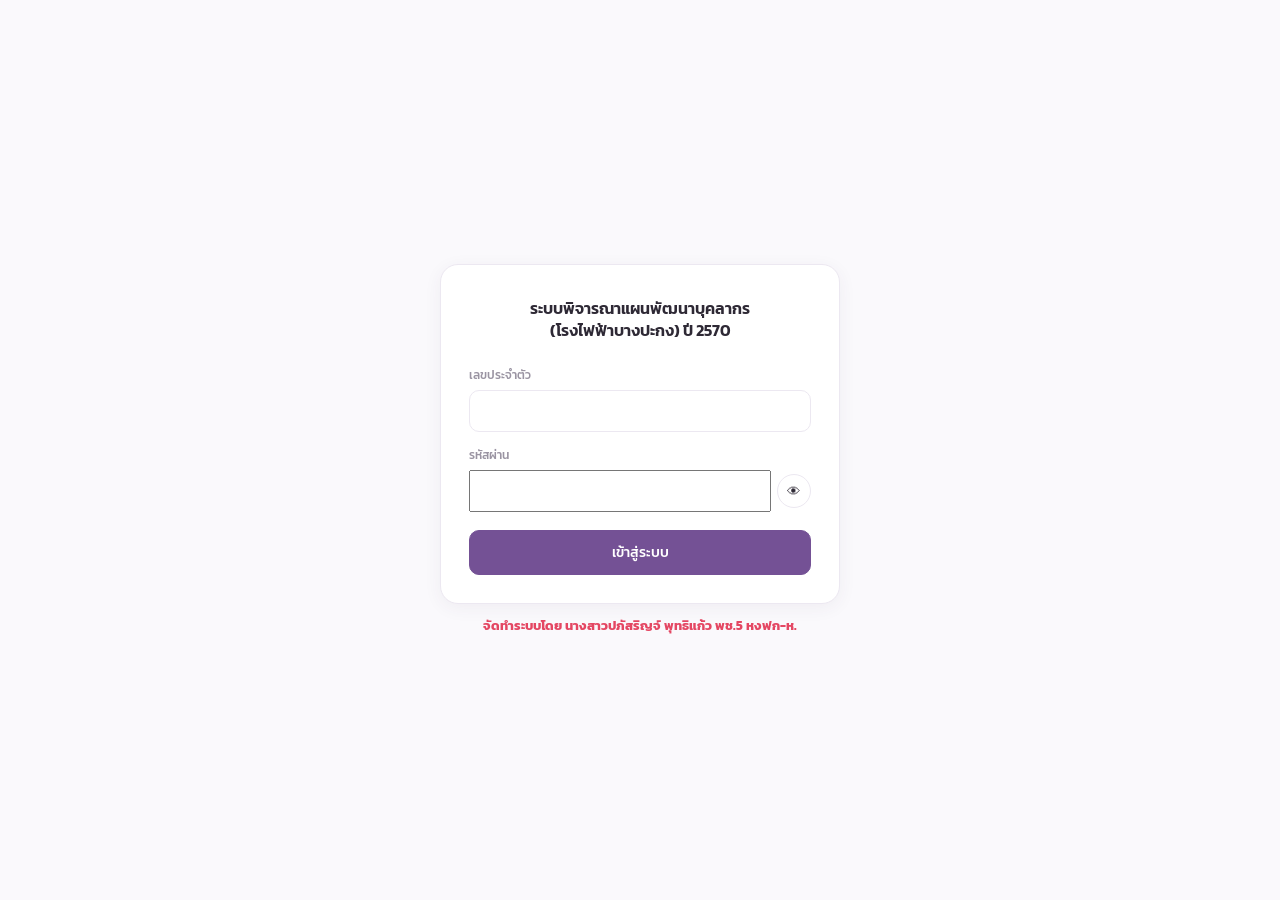
<file: index.html>
<!doctype html>
<html lang="th">
<head>
<meta charset="UTF-8" />
<meta name="viewport" content="width=device-width, initial-scale=1" />
<title>ระบบพิจารณาแผนพัฒนาบุคลากร (โรงไฟฟ้าบางปะกง) ปี 2570</title>
<link rel="preconnect" href="https://fonts.googleapis.com">
<link rel="preconnect" href="https://fonts.gstatic.com" crossorigin>
<link href="https://fonts.googleapis.com/css2?family=Kanit:wght@300;400;500;600&display=swap" rel="stylesheet">
<link rel="stylesheet" href="assets/css/style.css?v=20260825-38" />
</head>
<body>

<header class="app-header">
  <div class="app-header-row">
    <div class="app-title">
      <h1>ระบบพิจารณาแผนพัฒนาบุคลากร (โรงไฟฟ้าบางปะกง) ปี 2570</h1>
      <div class="app-credit">จัดทำระบบโดย นางสาวปภัสริญจ์ พุทธิแก้ว พช.5 หงฟก-ห.</div>
      <span class="fy-badge">ปีงบประมาณ 2570</span>
      <span class="subtitle">สรุปแผนที่หน่วยงานเสนอเพื่อให้ผู้บริหารพิจารณากลั่นกรอง</span>
    </div>
    <div class="header-actions">
      <button class="btn admin-only" id="import-file-btn">⬆ นำเข้าข้อมูล</button>
      <input type="file" id="import-file-input" accept=".xlsx,.xls,.csv" hidden />
      <button class="btn" id="export-csv-btn">⬇ ส่งออกผลพิจารณา (CSV)</button>
      <button class="btn btn-ghost admin-only" id="reset-decisions-btn">ล้างผลพิจารณา</button>
      <button class="btn icon-btn" id="theme-toggle" title="สลับธีม">🖥️</button>
      <button class="btn icon-btn btn-ghost" id="change-password-btn" title="เปลี่ยนรหัสผ่าน">🔑</button>
      <div class="user-badge">
        <span class="user-badge-name" id="user-name"></span>
        <span class="user-badge-position" id="user-position"></span>
        <span class="role-pill" id="user-role-pill"></span>
      </div>
      <button class="btn btn-ghost" id="logout-btn">ออกจากระบบ</button>
    </div>
  </div>
</header>

<div class="app-shell">
  <div class="import-banner" id="import-banner"></div>
  <div style="font-size:12px;color:var(--text-muted);margin:-10px 0 14px;white-space:pre-line;" id="import-status"></div>

  <div class="filter-bar" id="filter-bar"></div>

  <div class="tabs">
    <button class="tab-btn active" data-tab="overview">ภาพรวม</button>
    <button class="tab-btn" data-tab="review">พิจารณาแผนรายฉบับ</button>
    <button class="tab-btn" data-tab="dept">สรุปตามหน่วยงาน</button>
    <button class="tab-btn" data-tab="dupcourses">หลักสูตรที่ซ้ำกัน</button>
    <button class="tab-btn" data-tab="personnel">บุคลากรในแผนพัฒนา ปี 2570</button>
    <button class="tab-btn tab-btn-finaldata" data-tab="finaldata">Approved Data</button>
    <button class="tab-btn admin-only" data-tab="loginhistory">ประวัติการเข้าใช้งาน</button>
    <button class="tab-btn admin-only" data-tab="activitylog">ประวัติการเปลี่ยนแปลง</button>
  </div>

  <div class="tab-panel active" id="panel-overview"></div>
  <div class="tab-panel" id="panel-review"></div>
  <div class="tab-panel" id="panel-dept"></div>
  <div class="tab-panel" id="panel-dupcourses"></div>
  <div class="tab-panel" id="panel-personnel"></div>
  <div class="tab-panel" id="panel-finaldata"></div>
  <div class="tab-panel" id="panel-loginhistory"></div>
  <div class="tab-panel" id="panel-activitylog"></div>
</div>

<div class="modal-backdrop" id="modal-backdrop">
  <div class="drawer">
    <div class="drawer-header">
      <div class="drawer-title-banner">
        <span class="drawer-title-icon">📖</span>
        <div class="drawer-title-text">
          <span class="drawer-title-pill" id="drawer-title-pill"></span>
          <h2 id="drawer-title"></h2>
        </div>
      </div>
      <button class="btn icon-btn btn-ghost" id="drawer-close">✕</button>
    </div>
    <div class="drawer-body" id="drawer-body"></div>
  </div>
</div>

<div class="modal-backdrop" id="chart-detail-backdrop">
  <div class="drawer">
    <div class="drawer-header">
      <h2 id="chart-detail-title"></h2>
      <button class="btn icon-btn btn-ghost" id="chart-detail-close">✕</button>
    </div>
    <div class="drawer-body" id="chart-detail-body"></div>
  </div>
</div>

<script src="assets/js/vendor/xlsx.full.min.js"></script>
<script src="assets/js/vendor/supabase-js.min.js"></script>
<script src="assets/js/supabaseClient.js?v=20260824-1"></script>
<script src="assets/js/schema.js?v=20260825-1"></script>
<script src="assets/js/historicalData2569.js?v=20260824-3"></script>
<script src="assets/js/importer.js?v=20260824-1"></script>
<script src="assets/js/finalDataImporter.js?v=20260831-3"></script>
<script src="assets/js/charts.js?v=20260824-13"></script>
<script src="assets/js/auth.js?v=20260824-1"></script>
<script src="assets/js/permissions.js?v=20260824-1"></script>
<script src="assets/js/dataClient.js?v=20260831-4"></script>
<script src="assets/js/app.js?v=20260901-6"></script>
</body>
</html>
</file>
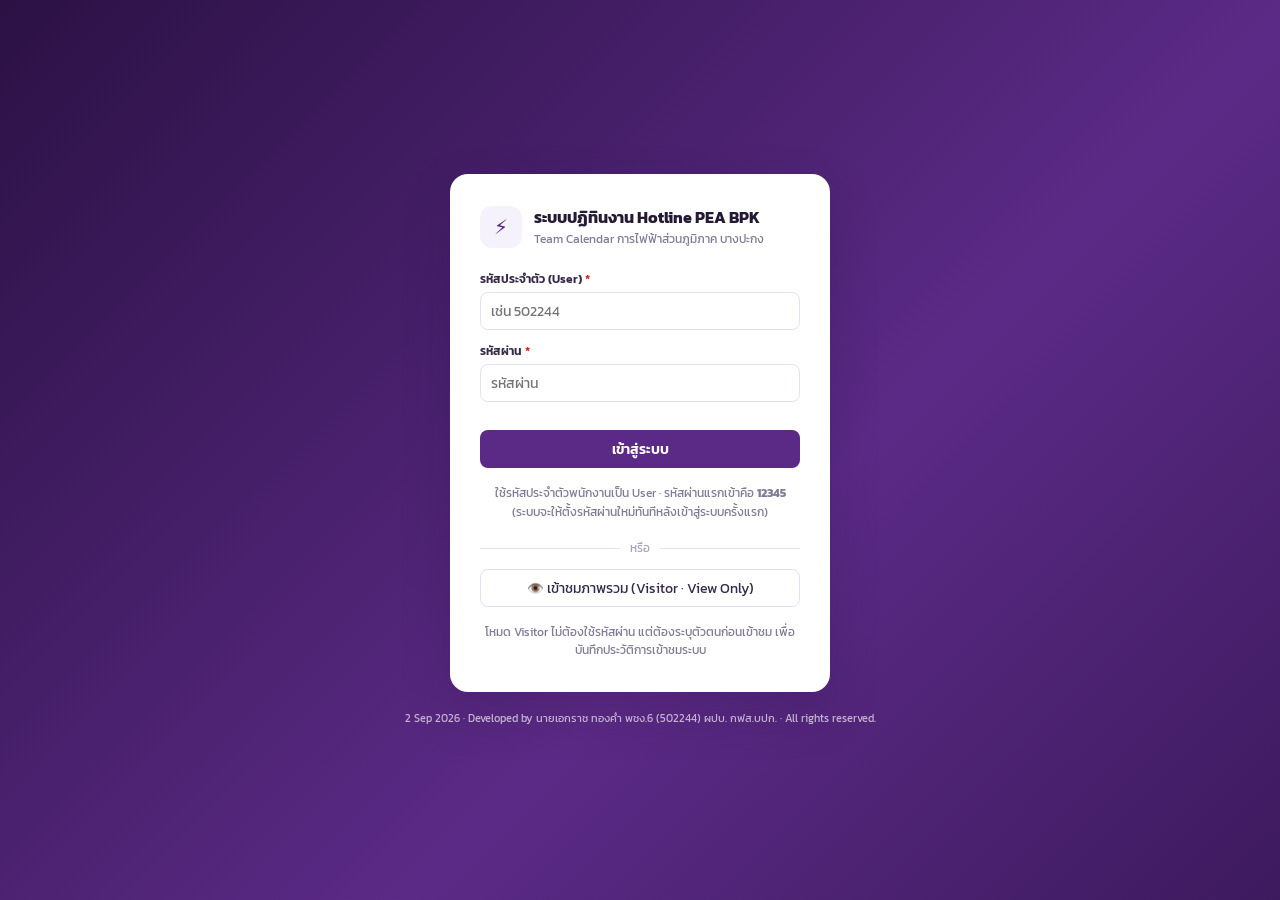
<file: calendar/index.html>
<!doctype html>
<html lang="th">
<head>
<meta charset="UTF-8" />
<meta name="viewport" content="width=device-width, initial-scale=1" />
<meta http-equiv="Cache-Control" content="no-cache, no-store, must-revalidate" />
<meta http-equiv="Pragma" content="no-cache" />
<meta http-equiv="Expires" content="0" />
<title>ระบบปฏิทินงาน Hotline PEA BPK Team Calendar</title>
<link rel="preconnect" href="https://fonts.googleapis.com">
<link rel="preconnect" href="https://fonts.gstatic.com" crossorigin>
<link href="https://fonts.googleapis.com/css2?family=Kanit:wght@300;400;500;600;700&display=swap" rel="stylesheet">
<link rel="stylesheet" href="assets/css/style.css?v=50" />
</head>
<body>

<div class="login-screen" id="login-screen">
  <div class="login-card">
    <div class="login-brand">
      <div class="app-brand-mark">⚡</div>
      <div>
        <h1>ระบบปฏิทินงาน Hotline PEA BPK</h1>
        <div class="sub">Team Calendar การไฟฟ้าส่วนภูมิภาค บางปะกง</div>
      </div>
    </div>
    <form id="login-form">
      <div class="form-field">
        <label>รหัสประจำตัว (User) <span class="req">*</span></label>
        <input type="text" name="employeeNo" inputmode="numeric" autocomplete="username" required placeholder="เช่น 502244" />
      </div>
      <div class="form-field">
        <label>รหัสผ่าน <span class="req">*</span></label>
        <input type="password" name="password" autocomplete="current-password" required placeholder="รหัสผ่าน" />
      </div>
      <div id="login-error"></div>
      <button type="submit" class="btn-primary login-submit-btn">เข้าสู่ระบบ</button>
    </form>
    <div class="login-hint">ใช้รหัสประจำตัวพนักงานเป็น User · รหัสผ่านแรกเข้าคือ <b>12345</b> (ระบบจะให้ตั้งรหัสผ่านใหม่ทันทีหลังเข้าสู่ระบบครั้งแรก)</div>

    <div class="login-divider"><span>หรือ</span></div>
    <button type="button" class="btn-secondary login-visitor-toggle-btn" id="visitor-toggle-btn">👁️ เข้าชมภาพรวม (Visitor · View Only)</button>
    <form id="visitor-form" class="hidden">
      <div class="form-field">
        <label>รหัสประจำตัว <span class="req">*</span></label>
        <input type="text" name="visitorEmployeeNo" inputmode="numeric" required placeholder="เช่น 520011" />
      </div>
      <div class="form-field">
        <label>ชื่อ-นามสกุล <span class="req">*</span></label>
        <input type="text" name="visitorName" required placeholder="เช่น นายสมชาย ใจดี" />
      </div>
      <div id="visitor-form-error"></div>
      <button type="submit" class="btn-primary login-submit-btn">เข้าชมภาพรวม</button>
    </form>
    <div class="login-hint">โหมด Visitor ไม่ต้องใช้รหัสผ่าน แต่ต้องระบุตัวตนก่อนเข้าชม เพื่อบันทึกประวัติการเข้าชมระบบ</div>
  </div>
  <div class="login-credit">2 Sep 2026 &middot; Developed by นายเอกราช ทองค่ำ พชง.6 (502244) ผปบ. กฟส.บปก. &middot; All rights reserved.</div>
</div>

<div id="overview-page" class="hidden">
  <div id="overview-page-body"></div>
  <div class="modal-backdrop" id="ov-modal-backdrop">
    <div class="modal" id="ov-modal-body"></div>
  </div>
</div>

<div id="app-root" class="hidden">

<header class="app-header">
  <div class="app-header-inner">
    <div class="app-brand">
      <div class="app-brand-mark">⚡</div>
      <div>
        <h1>ระบบปฏิทินงาน Hotline PEA BPK Team Calendar</h1>
        <div class="sub">ภาพรวมแผนปฏิบัติงานทีม Hotline การไฟฟ้าส่วนภูมิภาค บางปะกง</div>
      </div>
    </div>
    <div class="app-header-right">
      <div class="app-header-today" id="today-badge"></div>
      <div class="app-header-user" id="user-badge">
        <span class="user-name-label" id="user-name-label"></span>
        <button type="button" class="user-icon-btn" id="view-overview-btn" title="ดูมุมมองผู้เข้าชม (Visitor · View Only)">👁️ มุมมองผู้เข้าชม</button>
        <button type="button" class="user-icon-btn" id="change-password-btn" title="เปลี่ยนรหัสผ่าน">🔑</button>
        <button type="button" class="user-icon-btn" id="logout-btn" title="ออกจากระบบ">ออกจากระบบ</button>
      </div>
    </div>
  </div>
</header>

<div class="app-page app-page-wide hidden" id="equipment-page">
  <div class="app-page-head">
    <button type="button" class="btn-secondary" id="equipment-back-btn">‹ กลับสู่ปฏิทิน</button>
    <div>
      <div class="modal-id" id="equipment-page-count">คู่มืออุปกรณ์</div>
      <h1 class="app-page-title">คู่มืออุปกรณ์ฮอทไลน์</h1>
    </div>
  </div>
  <div id="equipment-page-body"></div>
</div>

<div class="app-page hidden" id="person-page">
  <div class="app-page-head">
    <button type="button" class="btn-secondary" id="person-back-btn">‹ กลับสู่ปฏิทิน</button>
    <div>
      <div class="modal-id">ปฏิทินรายบุคคล</div>
      <h1 class="app-page-title">ปฏิทิน / วันลา / สรุป OT รายบุคคล</h1>
    </div>
  </div>
  <div id="person-page-body"></div>
</div>

<div class="app-page app-page-wide hidden" id="leave-page">
  <div class="app-page-head">
    <button type="button" class="btn-secondary" id="leave-back-btn">‹ กลับสู่ปฏิทิน</button>
    <div>
      <div class="modal-id" id="leave-page-count">คู่มือระเบียบการลา</div>
      <h1 class="app-page-title">ระเบียบการลา กฟภ. (พ.ศ. 2562 และแก้ไขเพิ่มเติม 2564)</h1>
    </div>
  </div>
  <div id="leave-page-body"></div>
</div>

<div class="app-page app-page-wide hidden" id="audit-page">
  <div class="app-page-head">
    <button type="button" class="btn-secondary" id="audit-back-btn">‹ กลับสู่ปฏิทิน</button>
    <div>
      <div class="modal-id" id="audit-page-count">คู่มือตรวจสอบระเบียบ</div>
      <h1 class="app-page-title">ระเบียบวินัย ความปลอดภัย และสภาพการจ้าง กฟภ.</h1>
    </div>
  </div>
  <div id="audit-page-body"></div>
</div>

<div class="app-page app-page-wide hidden" id="access-log-page">
  <div class="app-page-head">
    <button type="button" class="btn-secondary" id="access-log-back-btn">‹ กลับสู่ปฏิทิน</button>
    <div>
      <div class="modal-id">สำหรับผู้ดูแลระบบ</div>
      <h1 class="app-page-title">ประวัติการเข้าใช้งานเว็บ</h1>
    </div>
  </div>
  <div id="access-log-page-body"></div>
</div>

<div class="app-page app-page-wide hidden" id="phonebook-page">
  <div class="app-page-head">
    <button type="button" class="btn-secondary" id="phonebook-back-btn">‹ กลับสู่ปฏิทิน</button>
    <div>
      <div class="modal-id" id="phonebook-page-count">สมุดรายชื่อ</div>
      <h1 class="app-page-title">สมุดรายชื่อเบอร์โทรศัพท์</h1>
    </div>
  </div>
  <div id="phonebook-page-body"></div>
</div>

<div class="app-shell" id="app-shell">

  <div class="stat-row" id="stat-row"></div>

  <div class="gantt-panel" id="gantt-panel"></div>

  <div class="todo-panel" id="todo-panel">
    <div class="todo-panel-head">
      <div class="todo-panel-title">📌 งานที่ต้องทำเดือนนี้ <span id="todo-month-label"></span></div>
    </div>
    <div class="todo-list" id="todo-list"></div>
    <form id="todo-add-form" class="todo-add-form admin-only">
      <div class="todo-add-row">
        <input type="text" name="title" placeholder="เพิ่มงานที่ต้องทำเดือนนี้..." required />
        <button type="submit" class="btn-primary">+ เพิ่ม</button>
      </div>
      <div class="todo-assignee-field">
        <label>มอบหมายให้ (เลือกได้หลายคน ไม่บังคับ)</label>
        <div class="todo-assignee-picker" id="todo-add-assignees"></div>
      </div>
    </form>
  </div>

  <div class="filter-bar" id="filter-bar">
    <div class="filter-bar-head">
      <div class="filter-bar-title">🔎 ตัวกรอง</div>
      <button class="filter-clear-btn" id="filter-clear-btn">ล้างตัวกรอง</button>
    </div>
    <div class="filter-grid" id="filter-grid"></div>
    <div class="filter-active-note hidden" id="filter-active-note"></div>
  </div>

  <div class="toolbar">
    <div class="toolbar-nav">
      <button class="nav-btn" id="nav-prev">‹</button>
      <button class="today-btn" id="nav-today">วันนี้</button>
      <button class="nav-btn" id="nav-next">›</button>
      <span class="period-label" id="period-label"></span>
    </div>
    <div class="toolbar-right">
      <div class="view-switch" id="view-switch"></div>
      <button class="person-btn" id="person-btn">👤 รายบุคคล / ลา / OT</button>
      <button class="person-btn" id="equipment-btn">📖 คู่มืออุปกรณ์</button>
      <button class="person-btn" id="leave-btn">🗓️ ระเบียบการลา</button>
      <button class="person-btn" id="audit-btn">⚖️ ระเบียบวินัย/ความปลอดภัย</button>
      <button class="person-btn" id="phonebook-btn">📇 สมุดรายชื่อ</button>
      <button class="settings-btn admin-only" id="access-log-btn">🕒 ประวัติการใช้งาน</button>
      <button class="add-task-btn admin-only" id="add-task-btn">+ เพิ่มงาน</button>
    </div>
  </div>

  <div class="load-note hidden" id="load-note"></div>

  <div class="main-cols" id="main-cols">
    <div class="calendar-col" id="calendar-view"></div>
    <div class="side-col" id="side-col">
      <div class="side-panel" id="side-panel"></div>
    </div>
  </div>

</div>

<div class="modal-backdrop" id="modal-backdrop">
  <div class="modal" id="modal-body"></div>
</div>

</div>

<script src="assets/js/vendor/supabase-js.min.js"></script>
<script src="assets/js/supabaseClient.js"></script>
<script src="assets/js/data.js?v=4"></script>
<script src="assets/js/app.js?v=64"></script>
</body>
</html>
</file>
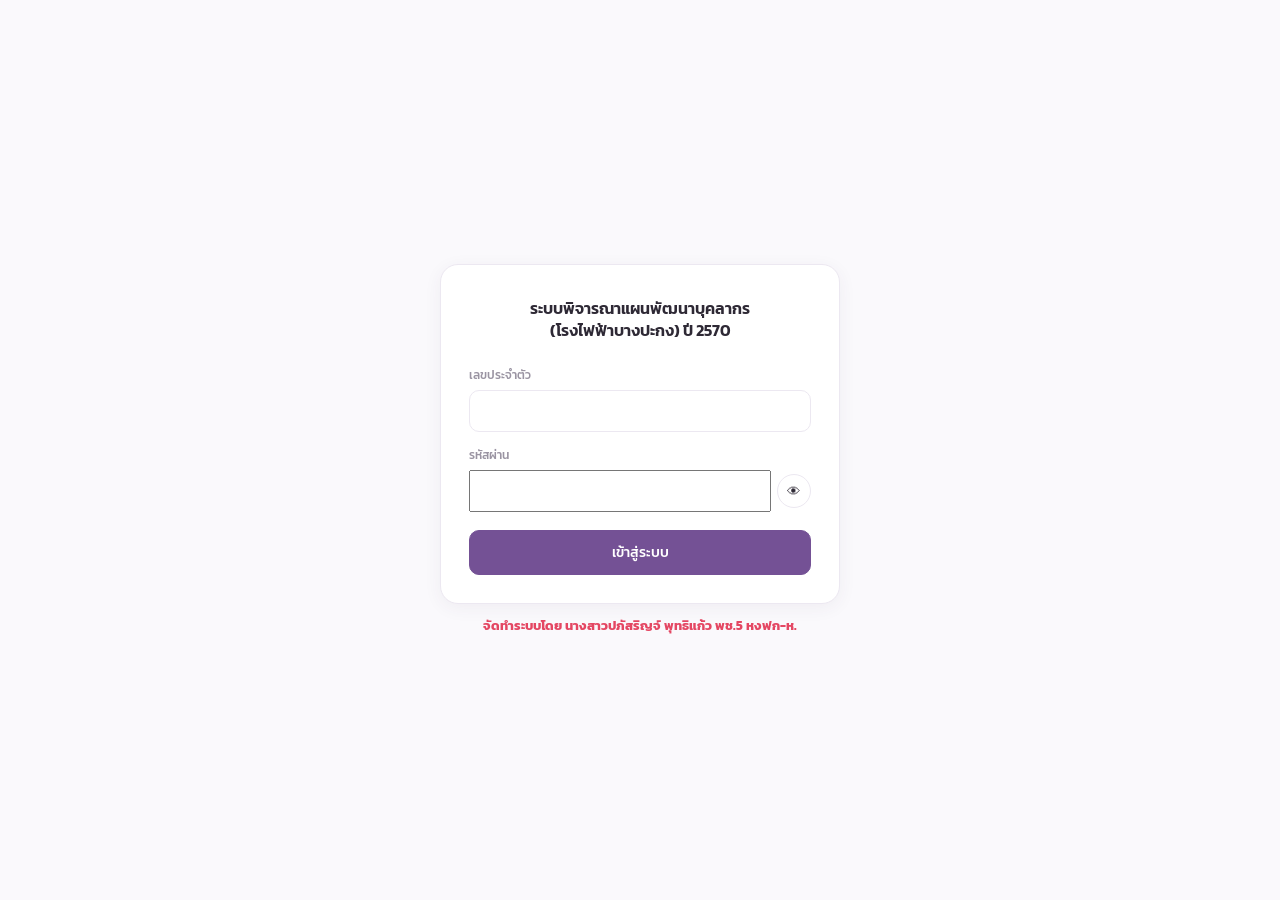
<file: login.html>
<!doctype html>
<html lang="th">
<head>
<meta charset="UTF-8" />
<meta name="viewport" content="width=device-width, initial-scale=1" />
<title>เข้าสู่ระบบ — ระบบพิจารณาแผนพัฒนาบุคลากร (โรงไฟฟ้าบางปะกง) ปี 2570</title>
<link rel="preconnect" href="https://fonts.googleapis.com">
<link rel="preconnect" href="https://fonts.gstatic.com" crossorigin>
<link href="https://fonts.googleapis.com/css2?family=Kanit:wght@300;400;500;600&display=swap" rel="stylesheet">
<link rel="stylesheet" href="assets/css/style.css?v=20260825-38" />
</head>
<body>

<div class="auth-page">
  <div class="auth-card card">
    <div class="auth-brand">
      <div class="auth-title-th">ระบบพิจารณาแผนพัฒนาบุคลากร</div>
      <div class="auth-title-th">(โรงไฟฟ้าบางปะกง) ปี 2570</div>
    </div>

    <form id="screen-login" class="auth-screen active" autocomplete="off">
      <div class="auth-field">
        <label for="login-employee-id">เลขประจำตัว</label>
        <input type="text" id="login-employee-id" inputmode="numeric" autocomplete="username" required />
      </div>
      <div class="auth-field">
        <label for="login-password">รหัสผ่าน</label>
        <div class="auth-password-row">
          <input type="password" id="login-password" autocomplete="current-password" required />
          <button type="button" class="btn icon-btn btn-ghost" id="login-password-toggle" title="แสดง/ซ่อนรหัสผ่าน" tabindex="-1">👁</button>
        </div>
      </div>
      <div class="auth-error" id="login-error" hidden></div>
      <button type="submit" class="btn btn-primary auth-submit" id="login-submit-btn">เข้าสู่ระบบ</button>
    </form>

    <form id="screen-changepw" class="auth-screen" autocomplete="off">
      <div class="auth-subtitle">เพื่อความปลอดภัย กรุณาตั้งรหัสผ่านใหม่ก่อนเข้าใช้งานระบบ</div>
      <div class="auth-field">
        <label for="newpw-1">รหัสผ่านใหม่</label>
        <input type="password" id="newpw-1" autocomplete="new-password" minlength="8" required />
      </div>
      <div class="auth-field">
        <label for="newpw-2">ยืนยันรหัสผ่านใหม่</label>
        <input type="password" id="newpw-2" autocomplete="new-password" minlength="8" required />
      </div>
      <div class="auth-error" id="changepw-error" hidden></div>
      <button type="submit" class="btn btn-primary auth-submit" id="changepw-submit-btn">ตั้งรหัสผ่านใหม่</button>
      <button type="button" class="btn btn-ghost auth-submit" id="changepw-cancel-btn" hidden>ยกเลิก</button>
    </form>
  </div>
  <div class="app-credit">จัดทำระบบโดย นางสาวปภัสริญจ์ พุทธิแก้ว พช.5 หงฟก-ห.</div>
</div>

<script src="assets/js/vendor/supabase-js.min.js"></script>
<script src="assets/js/supabaseClient.js"></script>
<script src="assets/js/auth.js"></script>
<script>
function showScreen(id) {
  document.querySelectorAll('.auth-screen').forEach((el) => el.classList.toggle('active', el.id === id));
}

function setError(elId, message) {
  const el = document.getElementById(elId);
  if (message) { el.textContent = message; el.hidden = false; }
  else { el.textContent = ''; el.hidden = true; }
}

async function init() {
  const params = new URLSearchParams(window.location.search);
  const { data: { session } } = await SB.auth.getSession();

  if (session) {
    const { data: { user } } = await SB.auth.getUser();
    const { data: profile } = await SB.from('profiles').select('*').eq('id', user.id).maybeSingle();
    if (profile && profile.status === 'active') {
      if (profile.must_change_password || params.get('mode') === 'changepw') {
        showScreen('screen-changepw');
        // Skippable only when the user chose this voluntarily (not the
        // forced first-login/post-reset flow, which must be completed).
        document.getElementById('changepw-cancel-btn').hidden = !!profile.must_change_password;
        return;
      }
      window.location.href = 'index.html';
      return;
    }
    await SB.auth.signOut();
  }

  showScreen('screen-login');
}

document.getElementById('changepw-cancel-btn').addEventListener('click', () => {
  window.location.href = 'index.html';
});

document.getElementById('login-password-toggle').addEventListener('click', () => {
  const input = document.getElementById('login-password');
  input.type = input.type === 'password' ? 'text' : 'password';
});

let loginSubmitting = false;
document.getElementById('screen-login').addEventListener('submit', async (e) => {
  e.preventDefault();
  if (loginSubmitting) return;
  loginSubmitting = true;
  setError('login-error', '');
  const btn = document.getElementById('login-submit-btn');
  btn.disabled = true;

  const employeeId = document.getElementById('login-employee-id').value.trim();
  const password = document.getElementById('login-password').value;

  try {
    const result = await signIn(employeeId, password);
    if (!result.ok) {
      setError('login-error', result.message);
      return;
    }
    if (result.mustChangePassword) {
      showScreen('screen-changepw');
      return;
    }
    window.location.href = 'index.html';
  } finally {
    btn.disabled = false;
    loginSubmitting = false;
  }
});

let changepwSubmitting = false;
document.getElementById('screen-changepw').addEventListener('submit', async (e) => {
  e.preventDefault();
  if (changepwSubmitting) return;
  changepwSubmitting = true;
  setError('changepw-error', '');
  const btn = document.getElementById('changepw-submit-btn');
  btn.disabled = true;

  const pw1 = document.getElementById('newpw-1').value;
  const pw2 = document.getElementById('newpw-2').value;

  try {
    if (pw1.length < 8) {
      setError('changepw-error', 'รหัสผ่านใหม่ต้องมีอย่างน้อย 8 ตัวอักษร');
      return;
    }
    if (pw1 !== pw2) {
      setError('changepw-error', 'รหัสผ่านใหม่ทั้งสองช่องไม่ตรงกัน');
      return;
    }
    const result = await submitNewPassword(pw1);
    if (!result.ok) {
      setError('changepw-error', result.message);
      return;
    }
    window.location.href = 'index.html';
  } finally {
    btn.disabled = false;
    changepwSubmitting = false;
  }
});

init();
</script>
</body>
</html>
</file>
<file: assets/css/style.css>
/* ===== Design tokens — Executive HR Dashboard (Yellow→Orange→Pink→Purple brand system) ===== */
:root {
  color-scheme: light;
  --surface-0: #FAF9FC;   /* page background */
  --surface-1: #FFFFFF;   /* card background */
  --surface-2: #FFFFFF;   /* input / nested surface */
  --text-primary: #2E2935;
  --text-secondary: #6F6878;
  --text-muted: #9A94A2;
  --grid: #ECE8F1;
  --border: #ECE8F1;

  /* Fixed (not theme-swapped) so header contrast stays correct in both themes. */
  --table-header-bg: #58508D;
  --table-header-text: #FFFFFF;
  --table-hover-bg: #F7F3FA;

  /* Brand — smooth 8-stop gradient interpolated across purple → pink → orange → yellow */
  --series-1: #745195; /* primary purple */
  --series-2: #9455A3;
  --series-3: #AD57A2;
  --series-4: #C05994; /* pink purple */
  --series-5: #CE5B7A; /* rose pink */
  --series-6: #DC6A66;
  --series-7: #EB8A5A; /* soft orange */
  --series-8: #FABC59; /* warm yellow */
  --series-1-hover: #A156A8;

  --seq-100: #F1EEF4; --seq-200: #DCD4E4; --seq-300: #C0B1CF;
  --seq-400: #9E85B5; --seq-450: #896BA5; --seq-500: #745195;
  --seq-600: #5F427A; --seq-700: #4B3561;

  /* Status — theme-native (never Green/Red/Blue), fixed everywhere status
     appears. --status-central is a deliberate exception (explicit request):
     teal, to read as clearly distinct from the other four. */
  --status-good: #745195;     /* เห็นชอบ */
  --status-warning: #FABC59;  /* เห็นชอบแต่ให้ทบทวน */
  --status-critical: #D15B75; /* ไม่เห็นชอบ */
  --status-pending: #A7A3AD;  /* รอพิจารณา */
  --status-central: #0D9488;  /* รวบรวมให้ อศค. ดำเนินการ */
  --status-good-text: #745195;
  --status-warning-text: #916D34;
  --status-critical-text: #A7495E;
  --status-pending-text: #6F6878;
  --status-central-text: #0D9488;

  --accent: var(--series-1);

  /* Selection accent palette — used for chip/card Active & Hover states only
     (not a full site repaint); constant across light/dark since these are
     solid-fill brand accents, not surface tones. */
  --accent-1: #003F5C; /* Navy */
  --accent-2: #58508D; /* Indigo */
  --accent-3: #BC5090; /* Magenta */
  --accent-4: #FF6361; /* Coral */
  --accent-5: #FFA600; /* Amber */

  /* Solid KPI-card fills — fixed across light/dark like the accents above
     (a big solid fill needs one settled text-color pairing, not a per-theme
     recompute). Deepened versions of the status colors so white text reads
     clearly on all but the two lightest ones (revise/approved use dark text). */
  --kpi-fill-total: var(--accent-2);
  --kpi-fill-pending: #6F6878;
  --kpi-fill-approved: #617F5F;
  --kpi-fill-revise: #FAC240;
  --kpi-fill-rejected: #E44763;
  --kpi-fill-central: #0D9488;
  --radius-sm: 10px;
  --radius-md: 14px;
  --radius-lg: 18px;
  --shadow-1: 0 1px 2px rgba(41,37,47,0.04), 0 2px 8px rgba(41,37,47,0.04);
  --shadow-2: 0 12px 32px rgba(41,37,47,0.14);
  --shadow-donut: drop-shadow(0 10px 16px rgba(41,37,47,0.16)) drop-shadow(0 2px 4px rgba(41,37,47,0.10));
  --shadow-card: 0 4px 18px rgba(74,55,92,0.06);
}

@media (prefers-color-scheme: dark) {
  :root:where(:not([data-theme="light"])) {
    color-scheme: dark;
    --surface-0: #17151C;
    --surface-1: #1F1C26;
    --surface-2: #262230;
    --text-primary: #F3F1F6;
    --text-secondary: #C2BCCA;
    --text-muted: #8F899A;
    --grid: #34303D;
    --border: #34303D;

    --table-header-bg: #58508D;
    --table-header-text: #FFFFFF;
    --table-hover-bg: #2A2533;

    --series-1: #A38CB9; --series-2: #B88FC2; --series-3: #C990C1;
    --series-4: #D592B8; --series-5: #DF93A7; --series-6: #E89D9A;
    --series-7: #F2B292; --series-8: #FCD391;
    --series-1-hover: #C18FC6;

    /* Lightened for text-on-dark-surface contrast — the literal brand hex
       (#58508D) is a light-mode-only value, too dark to read against the
       app's dark surfaces. Chip fills don't need this override since their
       text color is computed per-chip against the actual fill color. */
    --accent-2: #B0A8D6;

    --seq-100: #2C2536; --seq-200: #3B3049; --seq-300: #52407A;
    --seq-400: #6C4E9A; --seq-450: #9B7CC0; --seq-500: #AC91CC;
    --seq-600: #C3AAD9; --seq-700: #DAC6E7;

    --status-good: #9B82B3; --status-warning: #FBCF87; --status-critical: #DE899C; --status-pending: #C0BDC4; --status-central: #5EEAD4;
    --status-good-text: #C6B4D9; --status-warning-text: #FBCF87; --status-critical-text: #DE899C; --status-pending-text: #C5CAD3; --status-central-text: #5EEAD4;

    --shadow-1: 0 1px 2px rgba(0,0,0,0.3), 0 2px 8px rgba(0,0,0,0.25);
    --shadow-2: 0 12px 32px rgba(0,0,0,0.45);
    --shadow-donut: drop-shadow(0 10px 16px rgba(0,0,0,0.45)) drop-shadow(0 2px 4px rgba(0,0,0,0.3));
    --shadow-card: 0 4px 18px rgba(0,0,0,0.3);
  }
}
:root[data-theme="dark"] {
  color-scheme: dark;
  --surface-0: #17151C; --surface-1: #1F1C26; --surface-2: #262230;
  --text-primary: #F3F1F6; --text-secondary: #C2BCCA; --text-muted: #8F899A;
  --grid: #34303D; --border: #34303D;
  --table-header-bg: #58508D; --table-header-text: #FFFFFF; --table-hover-bg: #2A2533;
  --series-1: #A38CB9; --series-2: #B88FC2; --series-3: #C990C1;
  --series-4: #D592B8; --series-5: #DF93A7; --series-6: #E89D9A;
  --series-7: #F2B292; --series-8: #FCD391;
  --series-1-hover: #C18FC6;
  --accent-2: #B0A8D6;
  --seq-100: #2C2536; --seq-200: #3B3049; --seq-300: #52407A;
  --seq-400: #6C4E9A; --seq-450: #9B7CC0; --seq-500: #AC91CC;
  --seq-600: #C3AAD9; --seq-700: #DAC6E7;
  --status-good: #9B82B3; --status-warning: #FBCF87; --status-critical: #DE899C; --status-pending: #C0BDC4; --status-central: #5EEAD4;
  --status-good-text: #C6B4D9; --status-warning-text: #FBCF87; --status-critical-text: #DE899C; --status-pending-text: #C5CAD3; --status-central-text: #5EEAD4;
  --shadow-1: 0 1px 2px rgba(0,0,0,0.3), 0 2px 8px rgba(0,0,0,0.25);
  --shadow-2: 0 12px 32px rgba(0,0,0,0.45);
  --shadow-donut: drop-shadow(0 10px 16px rgba(0,0,0,0.45)) drop-shadow(0 2px 4px rgba(0,0,0,0.3));
  --shadow-card: 0 4px 18px rgba(0,0,0,0.3);
}

* { box-sizing: border-box; }
html, body { margin: 0; padding: 0; }
body {
  background: var(--surface-0) url("../img/page-bg.webp") no-repeat center top / cover fixed;
  color: var(--text-primary);
  font-family: 'Kanit', 'Noto Sans Thai', Tahoma, sans-serif;
  font-weight: 400;
  font-size: 15px;
  line-height: 1.6;
}
/* The pale page-background image is a light-theme-only decorative choice —
   dark mode keeps the plain surface color instead. */
@media (prefers-color-scheme: dark) {
  :root:where(:not([data-theme="light"])) body {
    background: var(--surface-0);
  }
}
:root[data-theme="dark"] body {
  background: var(--surface-0);
}
h1, h2, h3, h4 { font-weight: 600; margin: 0; }
button, input, select, textarea { font-family: inherit; }
::selection { background: var(--series-1); color: #fff; }

.app-shell { max-width: 1600px; margin: 0 auto; padding: 0 24px 64px; }

/* ---------- Header ---------- */
.app-header {
  position: sticky; top: 0; z-index: 40;
  background: url("../img/header-bg.png") no-repeat center/cover;
  backdrop-filter: blur(12px);
  border-bottom: 1px solid var(--border);
  margin: 0 0 20px;
  padding: 12px 24px;
}
/* The pastel header image is a light-theme-only decorative choice — it
   would clash against the app's dark surfaces, so dark mode keeps the
   original plain translucent header. */
@media (prefers-color-scheme: dark) {
  :root:where(:not([data-theme="light"])) .app-header {
    background: color-mix(in srgb, var(--surface-0) 90%, transparent);
  }
}
:root[data-theme="dark"] .app-header {
  background: color-mix(in srgb, var(--surface-0) 90%, transparent);
}
.app-header-row { display: flex; flex-wrap: wrap; align-items: center; gap: 10px 16px; max-width: 1600px; margin: 0 auto; }
.app-title { display: flex; flex-direction: column; gap: 2px; flex: 1; min-width: 220px; }
.app-title h1 { font-size: 18px; font-weight: 600; letter-spacing: -.01em; }
.app-title .fy-badge {
  display: inline-flex; align-items: center; gap: 6px; width: fit-content;
  font-size: 12px; font-weight: 500; color: var(--series-1);
  background: color-mix(in srgb, var(--series-1) 12%, transparent);
  padding: 3px 10px; border-radius: 999px; margin-top: 3px;
}
.app-title .subtitle { font-size: 12.5px; font-weight: 300; color: var(--text-secondary); }
.header-actions { display: flex; flex-wrap: wrap; gap: 8px; align-items: center; }

.btn {
  display: inline-flex; align-items: center; gap: 6px; cursor: pointer;
  border-radius: var(--radius-sm); border: 1px solid var(--border);
  background: var(--surface-2); color: var(--text-primary);
  font-size: 13.5px; font-weight: 500; padding: 8px 14px;
  transition: background .15s, border-color .15s, transform .04s, box-shadow .15s;
}
.btn:hover { background: color-mix(in srgb, var(--series-1) 8%, var(--surface-2)); border-color: color-mix(in srgb, var(--series-1) 30%, var(--border)); }
.btn:active { transform: translateY(1px); }
.btn-primary { background: var(--series-1); border-color: var(--series-1); color: #fff; }
.btn-primary:hover { background: var(--series-1-hover); border-color: var(--series-1-hover); }
.btn-good { background: var(--status-good); border-color: var(--status-good); color: #fff; }
.btn-good:hover { filter: brightness(1.08); }
.btn-warning { background: var(--status-warning); border-color: var(--status-warning); color: #2b1c02; }
.btn-warning:hover { filter: brightness(0.96); }
.btn-critical { background: var(--status-critical); border-color: var(--status-critical); color: #fff; }
.btn-critical:hover { filter: brightness(0.94); }
.btn-pending { background: var(--surface-2); border-color: var(--status-pending); color: var(--status-pending-text); }
.btn-pending:hover { background: color-mix(in srgb, var(--status-pending) 14%, var(--surface-2)); }
.btn-central { background: var(--status-central); border-color: var(--status-central); color: #fff; }
.btn-central:hover { filter: brightness(0.94); }
.btn-ghost { background: transparent; }
#logout-btn { background: #FFF0B2; border-color: #FFF0B2; color: #4A3B00; }
#logout-btn:hover { filter: brightness(0.96); }
.btn-sm { padding: 6px 11px; font-size: 12.5px; }
.btn[disabled] { opacity: .45; cursor: not-allowed; }
.icon-btn { width: 34px; height: 34px; padding: 0; justify-content: center; border-radius: 999px; }

/* ---------- Tabs ---------- */
.tabs { display: flex; gap: 4px; margin-bottom: 18px; border-bottom: 1px solid var(--grid); align-items: flex-end; }
.tab-btn {
  cursor: pointer; background: none; border: none; padding: 10px 18px;
  font-size: 14px; font-weight: 500; color: var(--text-secondary);
  /* Rounded top, flat bottom — reads as a folder tab sitting on the
     underline, not just a text-color change. Fixed purple (not the
     theme-swapped --series-1) so white text stays readable in dark mode too. */
  border-radius: var(--radius-sm) var(--radius-sm) 0 0;
  margin-bottom: -1px; transition: background .15s, color .15s;
}
.tab-btn.active { background: #58508D; color: #fff; font-weight: 600; }
.tab-btn:hover:not(.active) { color: var(--text-primary); background: color-mix(in srgb, #58508D 10%, transparent); }
.tab-btn-finaldata.active { background: #128F59; }
.tab-btn-finaldata:hover:not(.active) { background: color-mix(in srgb, #128F59 10%, transparent); }
.tab-panel { display: none; }
.tab-panel.active { display: block; animation: fadein .15s ease; }
@keyframes fadein { from { opacity: 0; transform: translateY(2px);} to { opacity:1; transform:none;} }

/* ---------- Cards ---------- */
.card {
  background: var(--surface-1); border: 1px solid var(--border);
  border-radius: var(--radius-lg); box-shadow: var(--shadow-card);
  padding: 18px 20px 20px;
}
.card-title { font-size: 14.5px; font-weight: 600; margin-bottom: 2px; }
.card-sub { font-size: 12px; font-weight: 300; color: var(--text-muted); margin-bottom: 14px; }

/* ---------- Filter bar ---------- */
.filter-bar {
  display: flex; flex-wrap: wrap; gap: 12px; align-items: flex-end;
  background: var(--surface-1); border: 1px solid var(--border);
  border-radius: var(--radius-md); padding: 14px 16px; margin-bottom: 18px;
  box-shadow: var(--shadow-card);
}
.filter-field { display: flex; flex-direction: column; gap: 4px; width: 168px; flex-shrink: 0; }
.filter-field label { font-size: 11px; font-weight: 500; color: var(--text-muted); text-transform: uppercase; letter-spacing: .03em; }
select, input[type="text"], input[type="search"], textarea {
  font-size: 13.5px; font-weight: 400; color: var(--text-primary);
  background: var(--surface-2); border: 1px solid var(--border);
  border-radius: var(--radius-sm); padding: 8px 11px; height: 37px;
  transition: border-color .15s, box-shadow .15s;
}
textarea { height: auto; }
select:focus, input:focus, textarea:focus {
  outline: none; border-color: var(--series-1);
  box-shadow: 0 0 0 3px color-mix(in srgb, var(--series-1) 16%, transparent);
}
.filter-search { flex: 0 1 280px; min-width: 220px; }
.filter-range-row { display: flex; align-items: center; gap: 6px; }
.filter-range-row input { width: 84px; min-width: 0; }
.filter-range-sep { color: var(--text-muted); font-size: 13px; }
.filter-count { font-size: 12.5px; color: var(--text-secondary); margin-left: auto; white-space: nowrap; }

/* ---------- Budget-frame hero ---------- */
.budget-frame-hero {
  background: linear-gradient(120deg, #efe9fb 0%, #fbeef8 55%, #fde9f2 100%);
  border: 1px solid color-mix(in srgb, var(--series-1) 28%, var(--border));
  border-radius: var(--radius-lg); box-shadow: var(--shadow-card);
  padding: 22px 26px; margin-bottom: 20px;
}
@media (prefers-color-scheme: dark) {
  :root:where(:not([data-theme="light"])) .budget-frame-hero {
    background: var(--surface-1);
  }
}
:root[data-theme="dark"] .budget-frame-hero { background: var(--surface-1); }
/* Approved Data's own hero card — scoped separately from .budget-frame-hero
   above (shared with the Overview tab's hero) so only this card gets the
   pasted background image. */
.approved-data-hero {
  background: url("../img/approved-data-hero-bg.png") no-repeat center / cover;
}
@media (prefers-color-scheme: dark) {
  :root:where(:not([data-theme="light"])) .approved-data-hero {
    background: var(--surface-1);
  }
}
:root[data-theme="dark"] .approved-data-hero { background: var(--surface-1); }
.bfh-label { font-size: 13px; font-weight: 600; color: var(--text-secondary); margin-bottom: 16px; }
.bfh-row { display: flex; flex-wrap: wrap; align-items: flex-end; gap: 20px 28px; }
.bfh-stat { display: flex; flex-direction: column; gap: 5px; }
.bfh-stat-label { font-size: 12px; font-weight: 500; color: var(--text-muted); }
.bfh-stat-value { font-size: 30px; font-weight: 700; color: var(--text-primary); font-variant-numeric: tabular-nums; line-height: 1; }
.bfh-vs { font-size: 13px; font-weight: 500; color: var(--text-muted); padding-bottom: 6px; }
.bfh-diff { display: flex; flex-direction: column; gap: 5px; margin-left: auto; text-align: right; }
.bfh-diff-label { font-size: 12px; font-weight: 500; color: var(--text-muted); }
.bfh-diff-value { font-size: 19px; font-weight: 700; }
.bfh-bar-track { margin-top: 18px; height: 10px; border-radius: 999px; background: var(--grid); overflow: hidden; display: flex; }
.bfh-bar-fill { height: 100%; flex-shrink: 0; transition: width .3s ease; }
.bfh-footnote { margin-top: 12px; font-size: 12.5px; color: var(--text-secondary); }
.bfh-footnote b { color: var(--series-1); font-weight: 700; }
.bfh-value-badge { display: inline-block; padding: 2px 10px; border-radius: 6px; color: #fff; font-weight: 700; }

/* ---------- Budget-frame hero v2 (icon-badge/card pattern) ---------- */
.bfh2-title { display: flex; align-items: center; gap: 12px; margin-bottom: 20px; }
.bfh2-icon { width: 40px; height: 40px; border-radius: 50%; display: flex; align-items: center; justify-content: center; font-size: 18px; flex-shrink: 0; }
.bfh2-title-text { font-size: 17px; font-weight: 700; color: var(--text-primary); }
.bfh2-stats-row { display: flex; align-items: stretch; gap: 14px; flex-wrap: wrap; margin-bottom: 18px; }
.bfh2-subrow-label { font-size: 12.5px; font-weight: 600; color: var(--text-muted); margin: 14px 0 8px; }
.bfh2-stat-card, .bfh2-diff-card {
  display: flex; align-items: center; gap: 12px;
  background: var(--surface-2); border-radius: var(--radius-md);
  padding: 14px 18px; flex: 1 1 220px; min-width: 200px;
}
.bfh2-diff-card { flex: 0 1 260px; }
.bfh2-stat-icon { width: 44px; height: 44px; border-radius: 50%; display: flex; align-items: center; justify-content: center; font-size: 20px; flex-shrink: 0; }
.bfh2-stat-label { font-size: 12px; color: var(--text-muted); margin-bottom: 4px; }
.bfh2-stat-value { font-size: 26px; font-weight: 700; color: var(--text-primary); font-variant-numeric: tabular-nums; line-height: 1.2; }
.bfh2-diff-value { font-size: 15.5px; font-weight: 700; line-height: 1.3; }
.bfh2-vs-connector { display: flex; align-items: center; gap: 8px; color: var(--text-muted); font-size: 12.5px; flex-shrink: 0; }
.bfh2-vs-connector span { display: inline-block; width: 20px; border-top: 1px dashed var(--border); }
.bfh2-bar-labels { position: relative; display: flex; justify-content: space-between; font-size: 12px; color: var(--text-secondary); margin-bottom: 6px; padding: 0 2px; }
.bfh2-bar-labels b { color: var(--text-primary); }
.bfh2-bar-frame-label { position: absolute; top: 0; transform: translateX(-50%); white-space: nowrap; font-weight: 700; color: var(--text-primary); }
.bfh2-frame-marker { position: absolute; top: 0; height: 100%; width: 0; border-left: 2px dashed color-mix(in srgb, var(--text-primary) 45%, transparent); transform: translateX(-1px); }
.bfh2-footnote-row {
  display: flex; align-items: center; gap: 8px; flex-wrap: wrap;
  margin-top: 8px; font-size: 12.5px; color: var(--text-secondary);
}
.bfh2-footnote-arrow { color: var(--text-muted); }
.bfh2-value-text { font-weight: 700; }
@media (max-width: 720px) {
  .bfh2-bar-frame-label { position: static; transform: none; display: block; text-align: center; margin: 2px 0; }
}
@media (max-width: 640px) {
  .bfh-diff { margin-left: 0; text-align: left; }
}

/* ---------- KPI cards ---------- */
.kpi-grid { display: grid; grid-template-columns: repeat(6, 1fr); gap: 14px; margin-bottom: 18px; }
.kpi-card {
  background: var(--kpi-color, var(--series-1)); border: none; border-radius: var(--radius-lg);
  padding: 16px 18px; position: relative; overflow: hidden; color: #fff;
  /* Shadow stays tight and strictly below the card (no negative/upward
     spread) so it can't bleed onto the card's own face or the neighboring
     card across the grid gap and dull it down. */
  box-shadow: 0 4px 8px -1px color-mix(in srgb, var(--kpi-color, var(--series-1)) 35%, transparent);
  transition: transform .15s, box-shadow .15s;
}
.kpi-card:hover { transform: translateY(-2px); box-shadow: 0 6px 12px -1px color-mix(in srgb, var(--kpi-color, var(--series-1)) 42%, transparent); }
.kpi-card.kpi-dark-text { color: #2E2935; }
.kpi-label { font-size: 12.5px; color: inherit; opacity: .85; font-weight: 500; margin-bottom: 8px; }
.kpi-value { font-size: 30px; font-weight: 700; font-variant-numeric: tabular-nums; line-height: 1; color: inherit; }
.kpi-pct { font-size: 11.5px; font-weight: 400; color: inherit; opacity: .78; margin-top: 6px; }

/* ---------- Analytics / charts grids ---------- */
.analytics-grid-top { display: grid; grid-template-columns: repeat(3, minmax(0, 1fr)); gap: 16px; margin-bottom: 16px; }
.charts-grid { display: grid; grid-template-columns: 1.15fr 1fr; gap: 16px; margin-bottom: 16px; }
.charts-grid .card.wide { grid-column: 1 / -1; }
.charts-grid.split-even { grid-template-columns: 1fr 1fr; }

/* ---------- "จำนวนหลักสูตรที่เสนอ แยกตามหน่วยงาน" chart + executive summary ---------- */
.chart-summary-split { display: grid; grid-template-columns: minmax(0, 67fr) minmax(240px, 33fr); gap: 20px; align-items: start; }
.chart-summary-chart { min-width: 0; }
.chart-summary-panel {
  background: color-mix(in srgb, var(--series-1) 6%, var(--surface-1));
  border: 1px solid color-mix(in srgb, var(--series-1) 16%, var(--border));
  border-radius: var(--radius-md); padding: 16px; display: flex; flex-direction: column; gap: 16px;
}
.yoy-chart-frame { max-width: 70%; margin: 0 auto; }
@media (max-width: 900px) {
  .yoy-chart-frame { max-width: 100%; }
}
.exec-top1 { text-align: center; padding-bottom: 14px; border-bottom: 1px solid color-mix(in srgb, var(--series-1) 16%, var(--border)); }
.exec-top1-icon { font-size: 20px; margin-bottom: 4px; }
.exec-top1-label { font-size: 11px; font-weight: 600; color: var(--series-1); text-transform: uppercase; letter-spacing: .03em; margin-bottom: 6px; }
.exec-top1-name { font-size: 15px; font-weight: 700; color: var(--text-primary); word-break: break-word; }
.exec-top1-value { font-size: 12.5px; color: var(--text-secondary); margin-top: 2px; }
.exec-top3-label { font-size: 11px; font-weight: 600; color: var(--series-1); text-transform: uppercase; letter-spacing: .03em; margin-bottom: 8px; }
.exec-top3-row { display: flex; align-items: center; gap: 8px; padding: 5px 0; font-size: 12.5px; }
.exec-top3-rank { font-weight: 700; color: var(--series-1); font-variant-numeric: tabular-nums; width: 20px; flex: none; }
.exec-top3-name { flex: 1; min-width: 0; color: var(--text-primary); overflow-wrap: break-word; }
.exec-top3-value { font-weight: 600; color: var(--text-primary); font-variant-numeric: tabular-nums; }
.exec-kpis { display: grid; grid-template-columns: 1fr 1fr; gap: 10px; padding-top: 14px; border-top: 1px solid color-mix(in srgb, var(--series-1) 16%, var(--border)); }
.exec-kpi { text-align: center; }
.exec-kpi-value { font-size: 20px; font-weight: 700; color: var(--text-primary); font-variant-numeric: tabular-nums; line-height: 1; }
.exec-kpi-label { font-size: 11px; color: var(--text-muted); margin-top: 4px; }
.exec-insight { font-size: 12px; font-weight: 400; color: var(--text-secondary); line-height: 1.5; padding-top: 4px; }
@media (max-width: 900px) {
  .chart-summary-split { grid-template-columns: 1fr; }
}
.viz-root { color-scheme: inherit; }
.donut-svg { filter: var(--shadow-donut); }
.chart-legend { display: flex; flex-wrap: wrap; gap: 8px 16px; margin-top: 12px; font-size: 12px; }
.legend-item { display: flex; align-items: center; gap: 6px; color: var(--text-secondary); font-weight: 300; }
.legend-item-clickable { cursor: pointer; border-radius: 999px; padding: 2px 8px; margin: -2px -8px; transition: background .12s; }
.legend-item-clickable:hover { background: color-mix(in srgb, var(--series-1) 10%, transparent); }
.legend-swatch { width: 10px; height: 10px; border-radius: 3px; flex: none; }
.legend-item b { color: var(--text-primary); font-weight: 500; font-variant-numeric: tabular-nums; }

svg text { font-family: inherit; fill: var(--text-secondary); font-weight: 300; }
.bar-total-label { font-weight: 600; fill: var(--text-primary); font-variant-numeric: tabular-nums; }
.hbar-label { fill: var(--text-primary); font-weight: 500; }
.axis-label { fill: var(--text-muted); font-size: 11px; }
.donut-center-value { font-size: 24px; font-weight: 600; fill: var(--text-primary); font-variant-numeric: tabular-nums; }
.donut-center-label { font-size: 11px; font-weight: 300; fill: var(--text-muted); }

.chart-bar-magnitude { transition: fill .12s; }
.chart-bar-magnitude:hover { fill: var(--series-1-hover) !important; }
.chart-bar-status { transition: filter .12s, opacity .12s; }
.chart-bar-status:hover { filter: brightness(1.08); }
.chart-arc { transition: opacity .12s; }
.chart-arc:hover { opacity: .82; }

.chart-tooltip {
  position: fixed; pointer-events: none; z-index: 100;
  background: var(--text-primary); color: var(--surface-1);
  font-size: 12.5px; font-weight: 300; padding: 8px 11px; border-radius: 10px;
  box-shadow: var(--shadow-2); max-width: 280px; line-height: 1.55;
  opacity: 0; transform: translate(-50%, -100%); transition: opacity .08s;
}
.chart-tooltip.show { opacity: 1; }
.chart-tooltip .tt-row { display: flex; align-items: center; gap: 6px; }
.chart-tooltip .tt-dot { width: 8px; height: 8px; border-radius: 50%; flex: none; }
.chart-tooltip .tt-title { font-weight: 500; margin-bottom: 4px; white-space: nowrap; }
.chart-tooltip .tt-grid { display: grid; grid-template-columns: auto auto; gap: 2px 10px; }
.chart-tooltip .tt-grid dt { color: color-mix(in srgb, var(--surface-1) 65%, transparent); font-weight: 300; }
.chart-tooltip .tt-grid dd { margin: 0; font-weight: 500; text-align: right; white-space: nowrap; }

/* ---------- Budget Executive Section ---------- */
.budget-main { display: flex; flex-direction: column; gap: 16px; min-width: 0; margin-bottom: 16px; }
.mini-kpi-grid { display: grid; grid-template-columns: repeat(4, minmax(0, 1fr)); gap: 10px; }
.mini-kpi-grid-3 { grid-template-columns: repeat(3, minmax(0, 1fr)); }
.mini-kpi-card {
  background: var(--surface-1); border: 1px solid var(--border); border-radius: 15px;
  padding: 12px 14px; box-shadow: var(--shadow-card);
}
.mini-kpi-label { font-size: 11.5px; font-weight: 400; color: var(--text-muted); text-transform: uppercase; letter-spacing: .02em; margin-bottom: 6px; }
.mini-kpi-value { font-size: 19px; font-weight: 600; color: var(--text-primary); font-variant-numeric: tabular-nums; line-height: 1.25; }
.mini-kpi-sub { font-size: 11.5px; font-weight: 300; color: var(--text-muted); margin-top: 4px; }


/* ---------- Table ---------- */
.table-wrap { overflow-x: auto; border: 1px solid var(--border); border-radius: var(--radius-md); background: var(--surface-1); }
table.data-table { width: 100%; border-collapse: collapse; font-size: 13.5px; min-width: 760px; }
table.data-table th {
  text-align: left; font-size: 11.5px; font-weight: 500; color: var(--table-header-text);
  text-transform: uppercase; letter-spacing: .02em; padding: 11px 14px;
  background: var(--table-header-bg); border-bottom: 1px solid var(--grid); position: sticky; top: 0;
}
table.data-table td { padding: 11px 14px; border-bottom: 1px solid var(--grid); vertical-align: top; font-weight: 300; }
table.data-table tbody tr { transition: background .1s; }
table.data-table tbody tr:hover { background: var(--table-hover-bg); }
table.data-table tfoot .table-total-row td { padding: 11px 14px; font-weight: 700; background: var(--surface-2); border-top: 2px solid var(--border); border-bottom: none; }
table.data-table tbody tr:last-child td { border-bottom: none; }
.cell-name { font-weight: 500; max-width: 320px; }
.cell-muted { color: var(--text-muted); }
/* คอลัมน์ "รหัส" (TN-xxxx) เป็นคอลัมน์แรกของตาราง Approved Data ทั้งสอง —
   ไม่ควรตัดขึ้นบรรทัดใหม่เพราะข้อความสั้นอยู่แล้ว แค่ auto-layout บีบแคบไปเวลา
   คอลัมน์ชื่อหลักสูตรข้างๆ กินพื้นที่เยอะ */
table.approved-data-table td:first-child, table.approved-data-table th:first-child,
.print-summary-table td:first-child, .print-summary-table th:first-child {
  white-space: nowrap;
}
.num, table.data-table th.num { font-variant-numeric: tabular-nums; text-align: right; }
table.approved-data-table th { background: #6B9B37; }
table.approved-data-table tbody tr.final-reviewed { background: color-mix(in srgb, var(--status-warning) 26%, transparent); }
table.approved-data-table tbody tr.final-reviewed td:first-child { border-left: 4px solid var(--status-warning); padding-left: 10px; }
.kpi-card-clickable { cursor: pointer; font: inherit; text-align: left; width: 100%; }
.kpi-card-clickable.active { box-shadow: inset 0 0 0 3px rgba(255,255,255,.85), 0 4px 8px -1px color-mix(in srgb, var(--kpi-color, var(--series-1)) 35%, transparent); }
.active-filter-bar { display: flex; align-items: center; gap: 8px; margin: -6px 0 14px; font-size: 12.5px; color: var(--text-muted); }
.active-filter-chip { display: inline-flex; align-items: center; gap: 6px; background: var(--surface-2); border: 1px solid var(--border); border-radius: 999px; padding: 3px 6px 3px 12px; font-weight: 600; color: var(--text-primary); }
.active-filter-clear { border: none; background: none; cursor: pointer; font-size: 15px; line-height: 1; padding: 2px 6px; border-radius: 999px; color: var(--text-muted); }
.active-filter-clear:hover { background: var(--surface-3); color: var(--text-primary); }
table.approved-data-table tbody tr:hover { background: #D1E9C0; }
.final-review-actions { display: flex; flex-direction: column; gap: 6px; min-width: 210px; }
.final-review-card {
  display: block; width: 100%; text-align: center; cursor: pointer;
  border: 1px solid transparent; border-radius: var(--radius-sm); padding: 8px 10px;
  font-size: 12.5px; font-weight: 600; line-height: 1.3; white-space: nowrap;
  transition: background .15s, color .15s, border-color .15s, box-shadow .15s;
}
.final-review-card.btn-ghost { background: var(--surface-2); color: var(--text-secondary); border: 1px solid var(--border); }
/* ปุ่มที่ยังไม่ได้เลือก — โทนอ่อน/ขอบสี ไม่ใช่สีเต็ม เพื่อให้ตัวที่เลือกไว้เด่นชัดขึ้นมาแยกออกจากกันชัดเจน */
.final-review-btn.btn-good:not(.active)     { background: color-mix(in srgb, var(--status-good) 12%, var(--surface-1));     color: var(--status-good);     border-color: color-mix(in srgb, var(--status-good) 40%, transparent); }
.final-review-btn.btn-critical:not(.active) { background: color-mix(in srgb, var(--status-critical) 12%, var(--surface-1)); color: var(--status-critical); border-color: color-mix(in srgb, var(--status-critical) 40%, transparent); }
.final-review-btn.btn-warning:not(.active)  { background: color-mix(in srgb, var(--status-warning) 15%, var(--surface-1)); color: color-mix(in srgb, var(--status-warning) 65%, black 30%); border-color: color-mix(in srgb, var(--status-warning) 45%, transparent); }
.final-review-card:hover { filter: brightness(1.08); box-shadow: 0 1px 5px rgba(0,0,0,.18); }
.final-review-btn.active { box-shadow: inset 0 0 0 2px color-mix(in srgb, black 30%, transparent); font-weight: 800; }
.final-review-remark-input {
  width: 180px; padding: 6px 9px; border-radius: var(--radius-sm);
  border: 1px solid var(--border); background: var(--surface-1); color: var(--text-primary);
  font-size: 12.5px; font-family: inherit; line-height: 1.4;
  resize: none; overflow: hidden; min-height: 30px; display: block;
}
.final-review-remark-input:focus { outline: none; border-color: var(--series-1); }
tr.clickable { cursor: pointer; }
td.cell-clickable { cursor: pointer; transition: filter .12s; }
td.cell-clickable:hover { filter: brightness(0.93); }
:root[data-theme="dark"] td.cell-clickable:hover { filter: brightness(1.25); }
@media (prefers-color-scheme: dark) {
  :root:where(:not([data-theme="light"])) td.cell-clickable:hover { filter: brightness(1.25); }
}

/* Thin background tint on already-decided rows in the review table, using
   the same status color as the decision buttons but much lighter — pending
   rows (the majority) stay untinted to avoid visual noise. */
tr.row-status-approved { background: color-mix(in srgb, var(--status-good) 7%, transparent); }
tr.row-status-revise { background: color-mix(in srgb, var(--status-warning) 10%, transparent); }
tr.row-status-rejected { background: color-mix(in srgb, var(--status-critical) 7%, transparent); }
tr.row-status-central { background: color-mix(in srgb, var(--status-central) 7%, transparent); }

.cell-danger { color: var(--status-critical-text); font-weight: 500; }

.badge {
  display: inline-flex; align-items: center; gap: 5px; font-size: 12px; font-weight: 500;
  padding: 3px 10px; border-radius: 999px; white-space: nowrap;
}
.badge::before { content: ""; width: 7px; height: 7px; border-radius: 50%; background: currentColor; }
.note-snippet { margin-top: 5px; font-size: 11.5px; font-weight: 300; color: var(--text-muted); max-width: 220px; overflow: hidden; text-overflow: ellipsis; white-space: nowrap; }
.badge-pending { background: color-mix(in srgb, var(--status-pending) 18%, transparent); color: var(--status-pending-text); }
.badge-approved { background: color-mix(in srgb, var(--status-good) 15%, transparent); color: var(--status-good-text); }
.badge-revise { background: color-mix(in srgb, var(--status-warning) 25%, transparent); color: var(--status-warning-text); }
.badge-rejected { background: color-mix(in srgb, var(--status-critical) 15%, transparent); color: var(--status-critical-text); }
.badge-central { background: color-mix(in srgb, var(--status-central) 15%, transparent); color: var(--status-central-text); }

.pill { display:inline-block; font-size:11.5px; font-weight: 400; padding:3px 9px; border-radius:999px; background: color-mix(in srgb, var(--series-1) 8%, var(--surface-2)); border:1px solid var(--border); color:var(--text-secondary); }

/* ---------- Review tab: รอพิจารณา / พิจารณาแล้ว quick-filter chips ---------- */
/* Normal → Hover → Active must read as three distinct states, never just a
   text-color change. --chip-accent is set inline per chip (cycled through
   the 5-color selection palette); falls back to --series-1 if unset. The
   semantic status sub-chips (sub-approved/revise/rejected) override the
   accent color further down but inherit this shape/shadow/checkmark. */
.status-quickbar { display: flex; flex-wrap: wrap; gap: 8px; align-items: center; margin-bottom: 12px; }
.status-chip {
  cursor: pointer; border: 1.5px solid var(--border); background: var(--surface-1); color: var(--text-primary);
  border-radius: 999px; padding: 6px 13px; font-size: 12.5px; font-weight: 500; font-family: inherit;
  transition: background .15s, border-color .15s, color .15s, box-shadow .15s, transform .15s;
}
.status-chip:hover:not(.active) {
  background: color-mix(in srgb, var(--chip-accent, var(--series-1)) 12%, var(--surface-1));
  border-color: var(--chip-accent, var(--series-1));
}
.status-chip.active {
  background: var(--chip-accent, var(--series-1));
  border-color: color-mix(in srgb, var(--chip-accent, var(--series-1)) 75%, black 12%);
  color: var(--chip-text, #fff); font-weight: 700; transform: translateY(-1px);
  box-shadow: 0 3px 8px color-mix(in srgb, var(--chip-accent, var(--series-1)) 45%, transparent);
}
.status-chip.active::before { content: "✓ "; }
.status-chip-count { font-variant-numeric: tabular-nums; opacity: .8; }
.status-chip.sub { font-size: 11.5px; padding: 5px 11px 5px 10px; margin-left: -2px; }
.status-chip.sub-approved:not(.active) { border-color: color-mix(in srgb, var(--status-good) 45%, var(--border)); color: var(--status-good-text); }
.status-chip.sub-revise:not(.active) { border-color: color-mix(in srgb, var(--status-warning) 45%, var(--border)); color: var(--status-warning-text); }
.status-chip.sub-rejected:not(.active) { border-color: color-mix(in srgb, var(--status-critical) 45%, var(--border)); color: var(--status-critical-text); }
.status-chip.sub-approved.active { background: var(--status-good); border-color: color-mix(in srgb, var(--status-good) 75%, black 12%); }
.status-chip.sub-revise.active { background: var(--status-warning); border-color: color-mix(in srgb, var(--status-warning) 75%, black 12%); color: #2b1c02; }
.status-chip.sub-rejected.active { background: var(--status-critical); border-color: color-mix(in srgb, var(--status-critical) 75%, black 12%); }
/* chip-central is a full-size top-level chip (not .sub) — its own bucket,
   not nested under "พิจารณาแล้ว" like approved/revise/rejected are. */
.status-chip.chip-central:not(.active) { border-color: color-mix(in srgb, var(--status-central) 45%, var(--border)); color: var(--status-central-text); }
.status-chip.chip-central.active { background: var(--status-central); border-color: color-mix(in srgb, var(--status-central) 75%, black 12%); }

/* ---------- Department summary table ---------- */
.dept-row-toggle { cursor: pointer; transition: background .12s, box-shadow .12s; }
.dept-row-toggle .chev { display:inline-block; transition: transform .15s; margin-right: 6px; color: var(--series-1); }
.dept-row-toggle.open .chev { transform: rotate(90deg); }
/* The currently-expanded department needs to read as clearly "active" at a
   glance, not just via the small chevron rotation — a tinted row + solid
   accent bar down the left edge does that without relying on color alone. */
.dept-row-toggle.open {
  background: color-mix(in srgb, var(--series-1) 9%, var(--surface-1));
  box-shadow: inset 3px 0 0 var(--series-1);
}
.dept-row-toggle.open td:first-child { font-weight: 600; color: var(--text-primary); }
.dept-detail-row td { background: var(--surface-0); padding: 0; }
.dept-detail-inner { padding: 16px 20px; display: none; }
.dept-detail-row.open .dept-detail-inner {
  display: block; background: var(--surface-1); border-left: 3px solid var(--series-1);
  box-shadow: var(--shadow-card); margin: 10px 12px; border-radius: 0 var(--radius-md) var(--radius-md) 0;
}
.dept-course-row:hover { background: color-mix(in srgb, var(--series-1) 6%, var(--table-hover-bg)); box-shadow: inset 2px 0 0 var(--series-1); }
.breakdown-select { min-width: 240px; max-width: 100%; }
.sort-toggle-btn {
  cursor: pointer; font-family: inherit; font-size: 11px; font-weight: 400; padding: 3px 9px; border-radius: 999px;
  background: var(--surface-2); border: 1px solid var(--border); color: var(--text-muted); transition: color .12s, border-color .12s;
}
.sort-toggle-btn:hover { color: var(--text-primary); border-color: var(--series-1); }
.dept-course-clear { color: var(--status-critical-text); border-color: color-mix(in srgb, var(--status-critical) 40%, var(--border)); }
.rate-bar { display:flex; height:8px; border-radius:5px; overflow:hidden; background:var(--grid); margin-top:6px; min-width:120px; }
.rate-bar span { height: 100%; }

/* ---------- Modal / drawer ---------- */
.modal-backdrop {
  position: fixed; inset: 0; background: rgba(41,37,47,0.45); z-index: 90;
  display: none; align-items: stretch; justify-content: flex-end;
}
.modal-backdrop.show { display: flex; }
.print-summary-toolbar { display: flex; align-items: center; justify-content: space-between; gap: 10px; margin-bottom: 12px; }
.print-summary-group { margin-bottom: 20px; }
.print-summary-group-title { font-size: 13.5px; font-weight: 700; margin-bottom: 8px; }
.print-summary-table th, .print-summary-table td { font-size: 12.5px; }
@media print {
  /* พิมพ์เฉพาะ #final-summary-section — ซ่อนทุกอย่างก่อน แล้วค่อยเปิดเฉพาะตัวมันเอง
     กับลูกหลาน แล้วดึงมาวางที่มุมบนซ้ายของหน้ากระดาษ (element นี้อยู่ลึกในต้นไม้ DOM
     ไม่ใช่ลูกตรงของ body เหมือนโมดัลเดิม จึงต้องใช้ visibility แทน display บน *) */
  body.printing-final-summary * { visibility: hidden !important; }
  body.printing-final-summary #final-summary-section,
  body.printing-final-summary #final-summary-section * { visibility: visible !important; }
  body.printing-final-summary #final-summary-section {
    position: absolute; left: 0; top: 0; width: 100%;
  }
  body.printing-final-summary .no-print { display: none !important; }
  body.printing-final-summary .print-summary-table th {
    background: #eee !important; color: #000 !important; -webkit-print-color-adjust: exact; print-color-adjust: exact;
  }
}
.drawer {
  /* A bit over half the screen on desktop (60vw), full-width on mobile
     (the trailing 100% term), capped so it doesn't get absurdly wide on
     ultra-wide monitors. */
  width: min(1100px, max(60vw, 600px), 100%); background: #fff; height: 100%;
  box-shadow: var(--shadow-2); overflow-y: auto; animation: slidein .18s ease;
  display: flex; flex-direction: column;
}
@keyframes slidein { from { transform: translateX(24px); opacity: .6; } to { transform:none; opacity:1; } }
.drawer-header {
  position: sticky; top: 0; background: #fff; z-index: 2;
  border-bottom: 1px solid var(--grid); padding: 18px 22px; display: flex; gap: 12px; align-items: flex-start;
}
.drawer-title-banner {
  display: flex; align-items: center; gap: 14px; flex: 1; min-width: 0;
  padding: 14px 16px; border-radius: var(--radius-md);
  background: linear-gradient(120deg, #dcd7f6 0%, #f2edf9 32%, #fdeaf6 62%, #f8d7ec 100%);
  border: 1px solid color-mix(in srgb, #b9a8e6 35%, transparent);
}
.drawer-title-banner h2 { color: #332f5c; }
.drawer-title-icon {
  display: flex; align-items: center; justify-content: center; flex-shrink: 0;
  width: 44px; height: 44px; border-radius: 50%;
  background: var(--series-1); font-size: 20px;
}
.drawer-title-text { display: flex; flex-direction: column; gap: 4px; min-width: 0; }
.drawer-title-pill {
  width: fit-content; font-size: 11px; font-weight: 600; padding: 2px 10px; border-radius: 999px;
  background: rgba(255,255,255,.55);
  color: #332f5c;
}
.drawer-header h2 { font-size: 17px; font-weight: 700; line-height: 1.35; }
.drawer-body { padding: 20px 22px 26px; flex: 1; }
.detail-grid { display: grid; grid-template-columns: 1fr 1fr; gap: 14px 22px; margin-bottom: 20px; }
.detail-item.full { grid-column: 1 / -1; }
.detail-item dt { font-size: 11px; font-weight: 500; color: var(--text-muted); text-transform: uppercase; letter-spacing: .03em; margin-bottom: 3px; }
.detail-item dd { margin: 0; font-size: 13.5px; font-weight: 400; }
.section-heading { font-size: 12.5px; font-weight: 600; color: var(--series-1); margin: 22px 0 10px; padding-top: 16px; border-top: 1px solid var(--grid); text-transform: uppercase; letter-spacing: .04em; }

/* Sub-section labels (breakdown group titles, list headings, note labels) —
   never light gray, so they read as headings rather than blending into the
   data below them. Gray stays reserved for genuine helper/caption text. */
.subheading-label { font-size: 12px; font-weight: 700; color: var(--accent-2); text-transform: uppercase; letter-spacing: .03em; }

/* ---------- "ข้อมูลสำหรับพิจารณา" card (plan detail drawer) ---------- */
.consider-card {
  margin: 22px 0 10px; padding-top: 16px; border-top: 1px solid var(--grid);
}
.consider-header { display: flex; align-items: center; gap: 10px; margin-bottom: 14px; }
.consider-header-icon {
  display: flex; align-items: center; justify-content: center; width: 34px; height: 34px;
  border-radius: var(--radius-sm); background: color-mix(in srgb, var(--accent-2) 14%, var(--surface-1)); font-size: 16px; flex: none;
}
.consider-header-title { font-size: 15.5px; font-weight: 700; color: var(--accent-2); }
.consider-rationale {
  background: var(--surface-0); border: 1px solid var(--border); border-radius: var(--radius-md);
  padding: 13px 15px; margin-bottom: 14px;
}
.consider-rationale-text { font-size: 13px; line-height: 1.6; margin-top: 4px; }
.consider-grid { display: grid; grid-template-columns: repeat(2, minmax(0, 1fr)); gap: 12px; margin-bottom: 14px; }
.consider-box {
  background: var(--surface-1); border: 1px solid var(--border); border-radius: var(--radius-md);
  padding: 13px 15px; box-shadow: var(--shadow-card);
}
.consider-box-title { display: flex; align-items: center; gap: 8px; font-size: 13px; font-weight: 700; margin-bottom: 10px; }
.consider-box-icon { font-size: 15px; }
.consider-box-title.consider-purple { color: var(--series-1); }
.consider-box-title.consider-indigo { color: var(--accent-2); }
.consider-box-title.consider-pink { color: var(--accent-3); }
.consider-box-title.consider-amber { color: color-mix(in srgb, var(--accent-5) 75%, black 10%); }
/* --consider-accent (a custom property, inherited independently of `color`)
   tints just the bullet/number badge below — the item TEXT stays the
   normal readable text color regardless of which box it's in. */
.consider-list.consider-purple { --consider-accent: var(--series-1); }
.consider-list.consider-indigo { --consider-accent: var(--accent-2); }
.consider-list.consider-pink { --consider-accent: var(--accent-3); }
.consider-list.consider-amber { --consider-accent: color-mix(in srgb, var(--accent-5) 75%, black 10%); }
.consider-list { list-style: none; margin: 0; padding: 0; display: flex; flex-direction: column; gap: 8px; font-size: 12.5px; line-height: 1.5; color: var(--text-primary); }
.consider-list li { padding-left: 24px; position: relative; }
.consider-list:not(.consider-list-numbered) li::before {
  content: ""; position: absolute; left: 4px; top: 7px; width: 6px; height: 6px; border-radius: 50%; background: var(--consider-accent, var(--series-1));
}
.consider-list-numbered { counter-reset: consider-num; }
.consider-list-numbered li::before {
  counter-increment: consider-num; content: counter(consider-num);
  position: absolute; left: 0; top: 0; width: 18px; height: 18px; border-radius: 50%;
  background: var(--consider-accent, var(--series-1)); color: #fff; font-size: 10.5px; font-weight: 700;
  display: flex; align-items: center; justify-content: center;
}
.consider-remark {
  display: flex; gap: 10px; align-items: flex-start; background: var(--surface-0); border: 1px solid var(--border);
  border-radius: var(--radius-md); padding: 12px 14px; font-size: 12.5px;
}
.consider-remark-icon { font-size: 15px; flex: none; }
@media (max-width: 640px) {
  .consider-grid { grid-template-columns: 1fr; }
}

/* ---------- "รายละเอียดหลักสูตร" summary section (plan detail drawer) ---------- */
.psum-cards { display: grid; grid-template-columns: repeat(4, minmax(0, 1fr)); gap: 12px; margin-bottom: 16px; }
.psum-card {
  background: var(--surface-1); border: 1px solid var(--border); border-radius: var(--radius-md);
  padding: 14px 15px; box-shadow: var(--shadow-card);
}
.psum-card-highlight { border-color: color-mix(in srgb, var(--series-1) 45%, var(--border)); background: color-mix(in srgb, var(--series-1) 6%, var(--surface-1)); }
.psum-card-icon {
  display: flex; align-items: center; justify-content: center; width: 30px; height: 30px;
  border-radius: var(--radius-sm); background: color-mix(in srgb, var(--series-1) 14%, var(--surface-1)); font-size: 14px; margin-bottom: 8px;
}
.psum-card-label { font-size: 11.5px; font-weight: 500; color: var(--text-secondary); margin-bottom: 4px; }
.psum-card-value { font-size: 19px; font-weight: 700; color: var(--text-primary); font-variant-numeric: tabular-nums; line-height: 1.25; }
.psum-card-unit { font-size: 12px; font-weight: 400; color: var(--text-secondary); }
.psum-card-sub { font-size: 11px; color: var(--text-muted); margin-top: 4px; }

.psum-info-grid { display: grid; grid-template-columns: 1fr 1fr; gap: 12px; margin-bottom: 14px; }
.psum-info-card, .psum-schedule-card {
  background: var(--surface-1); border: 1px solid var(--border); border-radius: var(--radius-md);
  padding: 14px 15px; box-shadow: var(--shadow-card);
}
.psum-schedule-card { margin-bottom: 14px; }
.psum-info-title { display: flex; align-items: center; gap: 8px; font-size: 13.5px; font-weight: 700; color: var(--series-1); margin-bottom: 12px; }
.psum-info-icon { font-size: 15px; }
.psum-row, .psum-schedule-item { display: flex; gap: 10px; align-items: flex-start; padding: 7px 0; border-bottom: 1px solid var(--grid); }
.psum-row:last-child { border-bottom: none; padding-bottom: 0; }
.psum-row-icon { font-size: 13px; flex: none; margin-top: 1px; opacity: .75; }
.psum-row-label { font-size: 11px; color: var(--text-muted); margin-bottom: 2px; }
.psum-row-value { font-size: 13px; font-weight: 500; color: var(--text-primary); }
.psum-schedule-grid { display: grid; grid-template-columns: repeat(3, minmax(0, 1fr)); gap: 14px; }
.psum-schedule-item { border-bottom: none; padding: 0; }
.psum-warning {
  display: flex; align-items: center; gap: 6px; margin-top: 12px; padding: 9px 12px; font-size: 12px; font-weight: 500;
  color: var(--status-critical-text); background: color-mix(in srgb, var(--status-critical) 12%, transparent);
  border: 1px solid color-mix(in srgb, var(--status-critical) 30%, transparent); border-radius: var(--radius-sm);
}
.psum-jump-link {
  display: inline-flex; align-items: center; gap: 6px; font-size: 12.5px; font-weight: 600; color: var(--series-1);
  text-decoration: none; margin-bottom: 6px;
}
.psum-jump-link:hover { text-decoration: underline; }
@media (max-width: 767px) {
  .psum-cards { grid-template-columns: repeat(2, minmax(0, 1fr)); }
  .psum-info-grid { grid-template-columns: 1fr; }
  .psum-schedule-grid { grid-template-columns: 1fr; }
}
@media (max-width: 420px) {
  .psum-cards { grid-template-columns: 1fr; }
}

.review-history { background: var(--surface-0); border: 1px solid var(--border); border-radius: var(--radius-md); padding: 13px 15px; margin-bottom: 18px; font-size: 13px; font-weight: 300; }
.action-row { display: grid; grid-template-columns: repeat(2, 1fr); gap: 8px; margin-top: 12px; }
.note-field { width: 100%; min-height: 72px; resize: vertical; }

.plan-history-empty { color: var(--text-muted); font-size: 12.5px; }
.plan-history-list { display: flex; flex-direction: column; gap: 8px; }
.plan-history-item {
  background: var(--surface-0); border: 1px solid var(--border); border-radius: var(--radius-md);
  padding: 10px 13px; font-size: 12.5px; font-weight: 300;
}
.plan-history-time { color: var(--text-muted); font-size: 11px; margin-bottom: 2px; }
.plan-history-action { font-weight: 500; margin-bottom: 2px; }
.plan-history-actor { color: var(--text-muted); font-size: 12px; }
.plan-history-note { margin-top: 5px; padding-top: 5px; border-top: 1px dashed var(--border); }

.empty-state { text-align: center; padding: 48px 20px; color: var(--text-muted); font-weight: 300; }
.empty-state .big { font-size: 34px; margin-bottom: 8px; }

.import-banner {
  display: flex; align-items: center; gap: 12px; background: color-mix(in srgb, var(--series-1) 6%, var(--surface-1));
  border: 1px solid color-mix(in srgb, var(--series-1) 22%, var(--border)); border-radius: var(--radius-md);
  padding: 12px 16px; margin-bottom: 18px; font-size: 13px; font-weight: 300;
  box-shadow: var(--shadow-card);
}
.import-banner .icon { font-size: 20px; }
.import-banner .grow { flex: 1; }
.import-banner .title { font-weight: 500; margin-bottom: 2px; }

/* ---------- Responsive: desktop-first, matches >=1280 full grid / 768-1279 reduced / <768 stacked ---------- */
@media (max-width: 1279px) {
  .kpi-grid { grid-template-columns: repeat(3, 1fr); }
  .analytics-grid-top { grid-template-columns: repeat(2, minmax(0, 1fr)); }
  .charts-grid, .charts-grid.split-even { grid-template-columns: 1fr 1fr; }
  .mini-kpi-grid { grid-template-columns: repeat(4, minmax(0, 1fr)); }
  .mini-kpi-grid-3 { grid-template-columns: repeat(3, minmax(0, 1fr)); }
}
@media (max-width: 900px) {
  .app-shell { padding: 0 16px 48px; }
  .app-header { padding: 12px 16px; }
  .kpi-grid { grid-template-columns: repeat(2, 1fr); }
}
@media (max-width: 767px) {
  .analytics-grid-top { grid-template-columns: 1fr; }
  .charts-grid, .charts-grid.split-even { grid-template-columns: 1fr; }
  .mini-kpi-grid { grid-template-columns: repeat(2, 1fr); }
  .mini-kpi-grid-3 { grid-template-columns: 1fr; }
  .detail-grid { grid-template-columns: 1fr; }
  .action-row { grid-template-columns: 1fr; }
}

/* ---------- Auth (login / first-login password change) ---------- */
.auth-page {
  min-height: 100vh; display: flex; flex-direction: column; align-items: center; justify-content: center;
  background: var(--surface-0); padding: 24px;
}
.auth-card { width: 100%; max-width: 400px; padding: 32px 28px 28px; }
.app-credit { font-weight: 700; color: #E44763; font-size: 12.5px; margin: 12px 0 0; }
.app-title .app-credit { margin: 0; }
.auth-brand { text-align: center; margin-bottom: 24px; }
.auth-title-th { font-size: 16px; font-weight: 600; line-height: 1.4; color: var(--text-primary); }
.auth-subtitle { font-size: 13px; font-weight: 300; color: var(--text-secondary); margin-bottom: 16px; text-align: center; }
.auth-screen { display: none; flex-direction: column; gap: 14px; }
.auth-screen.active { display: flex; }
.auth-field { display: flex; flex-direction: column; gap: 5px; }
.auth-field label { font-size: 12px; font-weight: 500; color: var(--text-muted); }
.auth-field input[type="text"], .auth-field input[type="password"] {
  width: 100%; font-size: 14px; padding: 10px 12px; height: 42px;
}
.auth-password-row { display: flex; gap: 6px; align-items: center; }
.auth-password-row input { flex: 1; }
.auth-error {
  font-size: 12.5px; font-weight: 400; color: var(--status-critical-text);
  background: color-mix(in srgb, var(--status-critical) 12%, transparent);
  border-radius: var(--radius-sm); padding: 8px 11px;
}
.auth-submit { width: 100%; justify-content: center; padding: 11px 14px; font-size: 14px; margin-top: 4px; }

/* ---------- Session identity / role gating (dashboard header) ---------- */
.user-badge { display: flex; flex-direction: column; gap: 1px; align-items: flex-end; margin-right: 4px; }
.user-badge-name { font-size: 13px; font-weight: 600; color: var(--text-primary); }
.user-badge-position { font-size: 11.5px; font-weight: 400; color: var(--text-muted); }
.role-pill {
  font-size: 11px; font-weight: 500; padding: 1px 9px; border-radius: 999px; width: fit-content;
  color: var(--series-1); background: color-mix(in srgb, var(--series-1) 12%, transparent);
}
.admin-only { display: none; }
body.role-admin .admin-only { display: inline-flex; }
</file>
<file: calendar/assets/css/style.css>
/* ============================================================
   PEA BPK Team Calendar - Stylesheet
   โทนสีหลัก: ม่วง (PEA) - ขาว, ใช้เขียว/ส้ม/แดงเฉพาะสื่อสถานะ
   ============================================================ */

:root {
  --pea-purple: #5b2a86;
  --pea-purple-dark: #3d1a5e;
  --pea-purple-darker: #2b1144;
  --pea-purple-light: #f6f2fb;
  --pea-purple-soft: #ece2f8;
  --pea-purple-border: #ddccef;
  --accent: #7c3aed;

  --ink: #241a33;
  --text: #362a49;
  --text-muted: #837a94;
  --text-faint: #aba3ba;
  --border: #e6e0f2;
  --border-soft: #f0ecf9;
  --white: #ffffff;
  --bg: #f7f5fb;

  --green: #15803d;
  --green-bg: #e7f8ee;
  --green-border: #bdeccb;
  --green-dot: #22c55e;

  --orange: #c2540a;
  --orange-bg: #fff1e2;
  --orange-border: #fbd9ab;
  --orange-dot: #f97316;

  --red: #c81e3a;
  --red-bg: #fdecec;
  --red-border: #f6c6cf;

  --holiday-bg: #ffe6ee;
  --holiday-border: #ffb9cf;
  --holiday-text: #b3175a;

  --weekend-text: #d1264a;
  --weekend-bg: #f2eefa;

  --urgent: #dc2626;
  --urgent-bg: #fde8e8;

  --radius-sm: 8px;
  --radius: 12px;
  --radius-lg: 18px;
  --shadow-sm: 0 1px 2px rgba(43, 17, 68, 0.06);
  --shadow: 0 6px 20px rgba(43, 17, 68, 0.10);
  --shadow-lg: 0 20px 48px rgba(43, 17, 68, 0.22);
}

* { box-sizing: border-box; }

html, body {
  margin: 0;
  padding: 0;
  background: var(--bg);
  color: var(--text);
  font-family: "Kanit", "Segoe UI", system-ui, -apple-system, sans-serif;
  font-size: 14px;
  -webkit-font-smoothing: antialiased;
}

/* พื้นหลังลายหกเหลี่ยมจางๆ เฉพาะหน้าแอปหลังล็อกอิน (ไม่ใช้กับหน้าล็อกอิน) */
#app-root, #overview-page {
  background: var(--bg);
  background-image: linear-gradient(rgba(255,255,255,0.72), rgba(255,255,255,0.72)), url("../img/app-bg.jpg");
  background-position: top center;
  background-size: cover;
  background-repeat: no-repeat;
  background-attachment: fixed;
}

button, input, select, textarea { font-family: inherit; }

.hidden { display: none !important; }

/* ---------------- Header ---------------- */
.app-header {
  background: linear-gradient(120deg, var(--pea-purple-dark), var(--pea-purple) 65%);
  color: #fff;
  padding: 16px 24px;
  box-shadow: var(--shadow);
}
.app-header-inner {
  display: flex;
  align-items: center;
  justify-content: space-between;
  gap: 16px;
  max-width: 1440px;
  margin: 0 auto;
  flex-wrap: wrap;
}
.app-brand { display: flex; align-items: center; gap: 12px; }
.app-brand-mark {
  width: 42px; height: 42px; border-radius: 12px;
  background: rgba(255,255,255,0.16);
  display: flex; align-items: center; justify-content: center;
  font-size: 20px; flex-shrink: 0;
}
.app-brand h1 { font-size: 18px; margin: 0; font-weight: 600; line-height: 1.3; }
.app-brand .sub { font-size: 12px; opacity: .85; margin-top: 2px; }
.app-header-today {
  font-size: 12.5px;
  background: rgba(255,255,255,0.14);
  padding: 7px 14px;
  border-radius: 999px;
  white-space: nowrap;
}
.app-header-right { display: flex; align-items: center; gap: 10px; flex-wrap: wrap; }
.app-header-user { display: flex; align-items: center; gap: 6px; font-size: 12.5px; flex-wrap: wrap; justify-content: flex-end; }
.user-name-label { font-weight: 600; white-space: nowrap; }
.user-icon-btn {
  border: 1px solid rgba(255,255,255,0.35); background: rgba(255,255,255,0.14); color: #fff;
  border-radius: var(--radius-sm); padding: 5px 10px; font-size: 12px; cursor: pointer; white-space: nowrap;
}
.user-icon-btn:hover { background: rgba(255,255,255,0.26); }

/* ---------------- Role gating: reviewer accounts cannot see edit/admin controls ---------------- */
body.role-reviewer .admin-only { display: none !important; }
/* หน้าภาพรวม (Visitor) ไม่มี CURRENT_USER ให้เช็กสิทธิ์แบบหน้าแอปหลัก เผื่อมีการ reuse markup ที่มี
   ปุ่มแก้ไข/ลบ (class admin-only) มาแสดงในหน้านี้ ให้ซ่อนไว้เสมอกันปุ่มค้างที่กดแล้วไม่ทำงานจริง */
#overview-page .admin-only { display: none !important; }

/* ---------------- Login screen ---------------- */
.login-screen {
  min-height: 100vh; display: flex; flex-direction: column; align-items: center; justify-content: center;
  background: linear-gradient(135deg, var(--pea-purple-darker), var(--pea-purple) 60%, var(--pea-purple-dark));
  padding: 24px;
}
.login-card {
  background: var(--white); border-radius: var(--radius-lg); box-shadow: var(--shadow-lg);
  padding: 32px 30px; width: 100%; max-width: 380px;
}
.login-brand { display: flex; align-items: center; gap: 12px; margin-bottom: 22px; }
.login-brand .app-brand-mark { background: var(--pea-purple-light); color: var(--pea-purple); }
.login-brand h1 { font-size: 16px; margin: 0; font-weight: 700; color: var(--ink); line-height: 1.3; }
.login-brand .sub { font-size: 11.5px; color: var(--text-muted); margin-top: 2px; }
#login-form { display: flex; flex-direction: column; gap: 12px; }
.login-submit-btn { width: 100%; margin-top: 4px; }
.login-hint { font-size: 11.5px; color: var(--text-muted); line-height: 1.6; margin-top: 16px; text-align: center; }
.login-credit { font-size: 11px; color: rgba(255,255,255,0.65); text-align: center; margin-top: 18px; padding: 0 16px; }
.login-divider { display: flex; align-items: center; gap: 10px; margin: 18px 0 12px; color: var(--text-faint); font-size: 11.5px; }
.login-divider::before, .login-divider::after { content: ""; flex: 1; height: 1px; background: var(--border); }
.login-visitor-toggle-btn { width: 100%; }
#visitor-form { margin-top: 12px; }
#visitor-form .login-submit-btn { margin-top: 4px; }

/* ---------------- Equipment manual ---------------- */
.equip-group { margin-bottom: 22px; }
.equip-group-title { font-size: 12.5px; font-weight: 700; color: var(--pea-purple-dark); text-transform: uppercase; letter-spacing: .03em; margin-bottom: 8px; }
.equip-table-wrap { overflow-x: auto; border: 1px solid var(--border); border-radius: var(--radius); background: var(--white); }
.equip-table { width: 100%; border-collapse: collapse; font-size: 12.5px; min-width: 880px; }
.equip-table th {
  text-align: left; font-size: 10.5px; font-weight: 700; color: var(--pea-purple-dark); text-transform: uppercase;
  letter-spacing: .03em; background: var(--pea-purple-light); padding: 9px 10px; white-space: nowrap;
}
.equip-table td { padding: 10px; border-bottom: 1px solid var(--border-soft); vertical-align: top; line-height: 1.55; color: var(--text); }
.equip-table tr:last-child td { border-bottom: none; }
.equip-table tr:hover td { background: var(--pea-purple-light); }
.equip-table td.eq-name-cell { min-width: 180px; }
.equip-table .equip-id { font-size: 11px; font-weight: 600; color: var(--pea-purple); display: block; }
.equip-table .equip-name-th { font-size: 13px; font-weight: 600; color: var(--ink); }
.equip-table .equip-name-en { font-size: 11px; color: var(--text-muted); margin-top: 1px; }
.equip-table .equip-name-reading { font-size: 10.5px; color: var(--text-faint); margin-top: 1px; font-style: italic; }
.equip-table td.eq-warn { color: var(--urgent); background: var(--urgent-bg); }

/* ---------------- Dedicated full pages (equipment manual / person / access log — not modals) ---------------- */
.app-page { max-width: 1000px; margin: 0 auto; padding: 24px 24px 60px; }
.app-page.app-page-wide { max-width: 1200px; }
.app-page-head { display: flex; align-items: center; gap: 16px; margin-bottom: 20px; flex-wrap: wrap; }
.app-page-title { font-size: 22px; font-weight: 700; color: var(--ink); margin: 2px 0 0; }

/* ---------------- Access log (admin only) ---------------- */
.access-log-summary { font-size: 12.5px; color: var(--text-muted); margin-bottom: 10px; }
.access-log-table-wrap { overflow-x: auto; }
.access-log-table { width: 100%; border-collapse: collapse; font-size: 12.5px; font-variant-numeric: tabular-nums; }
.access-log-table th {
  text-align: left; font-size: 11px; color: var(--text-muted); font-weight: 600; padding: 8px 10px;
  border-bottom: 1px solid var(--border); white-space: nowrap; position: sticky; top: 0; background: var(--white);
}
.access-log-table td { padding: 8px 10px; border-bottom: 1px solid var(--border-soft); white-space: nowrap; }
.access-log-table tr:last-child td { border-bottom: none; }
.access-log-table tr:hover td { background: var(--pea-purple-light); }
.access-log-role-text { font-weight: 700; }
.access-log-role-text.admin { color: var(--pea-purple); }
.access-log-role-text.reviewer { color: var(--orange); }
.access-log-role-text.visitor { color: var(--text-muted); }
.access-log-event-badge { font-size: 10.5px; font-weight: 700; padding: 2px 9px; border-radius: 999px; }
.access-log-event-badge.login { background: var(--green-bg); color: var(--green); }
.access-log-event-badge.logout { background: var(--border-soft); color: var(--text-muted); }

/* ---------------- Leave regulation guide (คู่มือระเบียบการลา) ---------------- */
.leave-section { margin-bottom: 32px; }
.leave-section-title {
  display: flex; align-items: center; gap: 10px; font-size: 16px; font-weight: 700; color: var(--pea-purple-dark);
  margin-bottom: 14px; padding-bottom: 10px; border-bottom: 2px solid var(--pea-purple-border);
}
.leave-section-badge {
  display: inline-flex; align-items: center; justify-content: center; min-width: 34px; height: 22px; padding: 0 8px;
  border-radius: 999px; background: var(--pea-purple); color: #fff; font-size: 11px; font-weight: 700;
}
.leave-type-grid { display: grid; grid-template-columns: repeat(auto-fill, minmax(320px, 1fr)); gap: 14px; }
.leave-type-card {
  background: var(--white); border: 1px solid var(--border); border-radius: var(--radius); padding: 16px;
  box-shadow: var(--shadow-sm); display: flex; flex-direction: column; gap: 8px;
}
.leave-type-head { display: flex; align-items: center; gap: 10px; margin-bottom: 4px; }
.leave-type-icon {
  width: 38px; height: 38px; border-radius: 10px; background: var(--pea-purple-light); display: flex;
  align-items: center; justify-content: center; font-size: 19px; flex-shrink: 0;
}
.leave-type-no { font-size: 10.5px; font-weight: 700; color: var(--pea-purple); text-transform: uppercase; letter-spacing: .03em; }
.leave-type-title { font-size: 14px; font-weight: 700; color: var(--ink); line-height: 1.3; }
.leave-row { font-size: 12px; line-height: 1.55; }
.leave-row-label { font-size: 10.5px; font-weight: 700; color: var(--pea-purple-dark); text-transform: uppercase; letter-spacing: .02em; margin-bottom: 2px; }
.leave-row-value { color: var(--text); }
.leave-row-value div + div { margin-top: 4px; }
.leave-row-value.leave-text-wrong { color: var(--red); font-weight: 500; }
.leave-row-value.leave-text-correct { color: var(--green); font-weight: 500; }
.leave-gap-box > div > div + div { margin-top: 4px; }
.leave-gap-box {
  margin-top: 6px; display: flex; gap: 8px; background: var(--orange-bg); border: 1px solid var(--orange-border);
  border-radius: var(--radius-sm); padding: 10px; font-size: 11.5px; line-height: 1.55; color: var(--orange);
}
.leave-gap-box b { color: var(--orange); }
.leave-gap-icon { font-size: 15px; flex-shrink: 0; }

/* ---------------- Leave category cards (สรุปสิทธิการลา) ---------------- */
.leave-cat-grid { display: grid; grid-template-columns: repeat(auto-fill, minmax(320px, 1fr)); gap: 14px; }
.leave-cat-card {
  background: var(--white); border: 1px solid var(--border); border-radius: var(--radius); padding: 16px;
  box-shadow: var(--shadow-sm); display: flex; flex-direction: column; gap: 8px;
}
.leave-cat-head { display: flex; align-items: center; justify-content: space-between; margin-bottom: 2px; }
.leave-cat-icon {
  width: 40px; height: 40px; border-radius: 12px; display: flex; align-items: center; justify-content: center;
  font-size: 19px; color: #fff; flex-shrink: 0;
}
.leave-cat-badge {
  font-size: 10.5px; font-weight: 700; padding: 3px 10px; border-radius: 999px;
  background: var(--ink); color: #fff; white-space: nowrap;
}
.leave-cat-title { font-size: 14px; font-weight: 700; color: var(--ink); line-height: 1.35; margin-bottom: 2px; }
.leave-cat-row { display: flex; gap: 10px; font-size: 12px; line-height: 1.55; }
.leave-cat-label { flex: 0 0 100px; font-weight: 700; color: var(--text); }
.leave-cat-value { flex: 1; color: var(--text); }
.leave-cat-gap-box {
  margin-top: 6px; display: flex; gap: 8px; background: var(--orange-bg); border: 1px solid var(--orange-border);
  border-radius: var(--radius-sm); padding: 10px; font-size: 11.5px; line-height: 1.55; color: var(--orange);
}
.leave-cat-gap-box b { color: var(--orange); }
.leave-cat-gap-box > div > div + div { margin-top: 4px; }
.leave-cat-gap-icon { font-size: 15px; flex-shrink: 0; }

.leave-gap-grid { display: grid; grid-template-columns: repeat(auto-fill, minmax(360px, 1fr)); gap: 14px; }
.leave-gap-card {
  background: var(--white); border: 1px solid var(--border); border-left: 4px solid var(--border); border-radius: var(--radius);
  padding: 16px; box-shadow: var(--shadow-sm); display: flex; flex-direction: column; gap: 8px;
}
.leave-gap-card-head { display: flex; align-items: flex-start; justify-content: space-between; gap: 10px; margin-bottom: 4px; }
.leave-gap-card-title { font-size: 13.5px; font-weight: 700; color: var(--ink); line-height: 1.35; }
.leave-risk-badge { font-size: 10.5px; font-weight: 700; padding: 3px 9px; border-radius: 999px; white-space: nowrap; flex-shrink: 0; }
.leave-gap-card.risk-low { border-left-color: var(--green); }
.leave-risk-badge.risk-low { background: var(--green-bg); color: var(--green); }
.leave-gap-card.risk-medium { border-left-color: var(--orange); }
.leave-risk-badge.risk-medium { background: var(--orange-bg); color: var(--orange); }
.leave-gap-card.risk-high { border-left-color: var(--red); }
.leave-risk-badge.risk-high { background: var(--red-bg); color: var(--red); }
.leave-gap-card.risk-critical { border-left-color: var(--urgent); }
.leave-risk-badge.risk-critical { background: var(--urgent-bg); color: var(--urgent); }

.leave-impact-table, .leave-approval-table { min-width: 1080px; }
.leave-impact-table .leave-impact-type, .leave-approval-table .leave-impact-type { font-weight: 700; color: var(--pea-purple-dark); min-width: 160px; }
.leave-impact-table tr.leave-impact-warn td { background: var(--urgent-bg); color: var(--urgent); font-weight: 600; }
.leave-impact-table tr.leave-impact-warn td.leave-impact-type { color: var(--urgent); }

/* ---------------- Leave impact matrix v2: icon-badge rows + colored pill cells ---------------- */
/* table-layout: fixed + explicit column % widths so it always fits the page width with no horizontal
   scrollbar; text wraps using the browser's normal (Thai dictionary-aware) line breaking, never break-all. */
.leave-impact-matrix { width: 100%; min-width: 0; table-layout: fixed; }
.leave-impact-matrix th, .leave-impact-matrix td {
  white-space: normal; word-break: normal; overflow-wrap: break-word;
}
.leave-impact-matrix th:nth-child(1), .leave-impact-matrix td:nth-child(1) { width: 15%; }
.leave-impact-matrix th:nth-child(n+2):nth-child(-n+7), .leave-impact-matrix td:nth-child(n+2):nth-child(-n+7) { width: 12%; }
.leave-impact-matrix th:last-child, .leave-impact-matrix td:last-child { width: 13%; }
.leave-impact2-th { display: flex; flex-direction: column; align-items: flex-start; gap: 2px; }
.leave-impact2-th span:first-child { font-size: 14px; }
.leave-impact2-info { display: inline-block; width: 15px; height: 15px; line-height: 15px; text-align: center; border-radius: 50%; background: var(--pea-purple-light); color: var(--pea-purple); font-size: 10px; margin-right: 2px; }
.leave-impact2-row td { vertical-align: top; }
.leave-impact2-type-inner { display: flex; align-items: flex-start; gap: 8px; }
.leave-impact2-num {
  flex: none; width: 22px; height: 22px; border-radius: 50%; color: #fff; font-size: 11px; font-weight: 700;
  display: flex; align-items: center; justify-content: center; margin-top: 1px;
}
.leave-impact2-type-title { font-weight: 700; color: var(--ink); font-size: 12.5px; line-height: 1.4; }
.leave-impact2-pill { display: inline-block; font-size: 12px; font-weight: 600; line-height: 1.4; }
.leave-impact2-pill.green { color: var(--green); }
.leave-impact2-pill.orange { color: var(--orange); }
.leave-impact2-pill.red { color: var(--red); }
.leave-impact2-pill.blue { color: #2554c7; }
.leave-impact2-summary { font-size: 12px; color: var(--text); }
@media (max-width: 900px) {
  /* 8 columns can't stay legible in a table this narrow: switch to one stacked card per leave type. */
  .leave-impact-matrix, .leave-impact-matrix tbody, .leave-impact-matrix tr, .leave-impact-matrix td { display: block; width: auto !important; }
  .leave-impact-matrix thead { display: none; }
  .leave-impact-matrix tr.leave-impact2-row {
    border: 1px solid var(--border); border-radius: var(--radius-sm); margin-bottom: 12px; padding: 10px 12px;
  }
  .leave-impact-matrix tr.leave-impact2-row:last-child { margin-bottom: 0; }
  .leave-impact-matrix td { border-bottom: 1px solid var(--border-soft); padding: 8px 0; }
  .leave-impact-matrix td:last-child { border-bottom: none; }
  .leave-impact-matrix td.leave-impact2-type { border-bottom: 2px solid var(--pea-purple-light); padding-bottom: 10px; margin-bottom: 4px; }
  .leave-impact-matrix td[data-label]::before {
    content: attr(data-label); display: block; font-size: 10px; font-weight: 700; color: var(--pea-purple-dark);
    margin-bottom: 4px;
  }
}

.leave-impact2-absent { margin-top: 14px; background: var(--red-bg); border: 1px solid var(--red); border-radius: var(--radius); padding: 14px 16px; }
.leave-impact2-absent-head { display: flex; align-items: flex-start; gap: 10px; margin-bottom: 12px; }
.leave-impact2-absent-icon { font-size: 20px; line-height: 1; }
.leave-impact2-absent-head b { color: var(--red); font-size: 13.5px; }
.leave-impact2-absent-sub { font-size: 12px; color: var(--text); margin-top: 3px; }
.leave-impact2-absent-grid { display: grid; grid-template-columns: repeat(auto-fit, minmax(200px, 1fr)); gap: 8px; }
.leave-impact2-absent-item {
  display: flex; align-items: flex-start; gap: 6px; font-size: 12px; color: var(--red); background: var(--white);
  border: 1px solid var(--red-border, var(--red)); border-radius: var(--radius-sm); padding: 8px 10px; font-weight: 500;
}

/* ---------------- Audit grouped tables: collapsible, searchable, pill-styled ---------------- */
.audit-group-search { margin-bottom: 12px; }
.audit-group-search input {
  width: 100%; max-width: 360px; padding: 9px 14px; border: 1px solid var(--border); border-radius: var(--radius-sm);
  font-size: 13px; font-family: inherit; color: var(--text);
}
.audit-group-table { min-width: 900px; }
.audit-group-table td { padding: 0; }
.audit-group-row td { padding: 0; border-bottom: none; }
.audit-group-head {
  display: flex; align-items: center; gap: 10px; padding: 12px 14px; background: var(--pea-purple-light);
  cursor: pointer; user-select: none; border-top: 2px solid var(--pea-purple-border);
}
.audit-group-badge {
  width: 26px; height: 26px; border-radius: 50%; background: var(--pea-purple); color: #fff; display: flex;
  align-items: center; justify-content: center; font-weight: 700; font-size: 12px; flex-shrink: 0;
}
.audit-group-icon { font-size: 16px; }
.audit-group-title { font-weight: 700; color: var(--pea-purple-dark); font-size: 14px; flex: 1; }
.audit-group-chevron { color: var(--pea-purple); font-size: 12px; }
.audit-data-row td { padding: 9px 14px; border-bottom: 1px solid var(--border-soft); vertical-align: middle; }
.audit-data-row:hover td { background: var(--pea-purple-light); }
.audit-row-idx { color: var(--text-faint); font-weight: 700; font-size: 11px; }
.audit-row-hidden { display: none !important; }
.audit-dash { color: var(--text-faint); }
.audit-pill { display: inline-block; padding: 3px 10px; border-radius: 999px; font-size: 11.5px; font-weight: 700; white-space: nowrap; }
.audit-pill.orange { background: var(--orange-bg); color: var(--orange); }
.audit-pill.red { background: var(--red-bg); color: var(--red); }
.audit-pill.blue { background: #e5edff; color: #2554c7; }
.audit-pill.green { background: var(--green-bg); color: var(--green); }
.audit-pill.gray { background: var(--border-soft); color: var(--text-muted); font-weight: 500; white-space: normal; }

/* ---------------- Audit power-rule cards (โครงสร้างอำนาจ) ---------------- */
.audit-rule-grid { display: grid; grid-template-columns: repeat(auto-fill, minmax(460px, 1fr)); gap: 16px; }
.audit-rule-card { background: var(--white); border: 1px solid var(--border); border-radius: var(--radius); padding: 18px; box-shadow: var(--shadow-sm); }
.audit-rule-head { display: flex; align-items: flex-start; gap: 14px; margin-bottom: 14px; }
.audit-rule-icon {
  width: 46px; height: 46px; border-radius: 50%; background: var(--pea-purple-light); display: flex;
  align-items: center; justify-content: center; font-size: 22px; flex-shrink: 0;
}
.audit-rule-title { flex: 1; font-size: 15px; font-weight: 700; color: var(--ink); line-height: 1.4; }
.audit-rule-badge {
  background: var(--green-bg); color: var(--green); font-size: 11px; font-weight: 700; padding: 3px 10px;
  border-radius: 999px; white-space: nowrap; flex-shrink: 0;
}
.audit-rule-section { margin-bottom: 10px; }
.audit-rule-label { font-size: 12px; font-weight: 700; margin-bottom: 5px; display: flex; align-items: center; gap: 5px; }
.audit-rule-label.green { color: var(--green); }
.audit-rule-label.purple { color: var(--pea-purple); }
.audit-rule-text { font-size: 13px; color: var(--text); line-height: 1.6; }
.audit-rule-divider { height: 1px; background: var(--border-soft); margin: 12px 0; }
.audit-rule-example {
  display: flex; gap: 8px; background: var(--orange-bg); border: 1px solid var(--orange-border);
  border-radius: var(--radius-sm); padding: 12px; font-size: 12.5px; line-height: 1.6; color: var(--orange); margin-top: 4px;
}
.audit-rule-example b { color: var(--orange); }
.audit-rule-example-icon { font-size: 15px; flex-shrink: 0; }

/* ---------------- Audit summary stat cards + item badge + footnote ---------------- */
.audit-stat-row { display: grid; grid-template-columns: repeat(auto-fit, minmax(200px, 1fr)); gap: 14px; margin-bottom: 16px; }
.audit-stat-card {
  display: flex; align-items: center; gap: 12px; background: var(--white); border: 1px solid var(--border);
  border-radius: var(--radius); padding: 14px 16px; box-shadow: var(--shadow-sm);
}
.audit-stat-icon {
  width: 42px; height: 42px; border-radius: 12px; display: flex; align-items: center; justify-content: center;
  font-size: 20px; flex-shrink: 0;
}
.audit-stat-icon.purple { background: var(--pea-purple); }
.audit-stat-icon.violet { background: var(--accent); }
.audit-stat-icon.orange { background: var(--orange-dot); }
.audit-stat-icon.green { background: var(--green-dot); }
.audit-stat-value { font-size: 20px; font-weight: 700; color: var(--ink); line-height: 1.1; }
.audit-stat-label { font-size: 11.5px; color: var(--text-muted); margin-top: 2px; }
.audit-item-badge {
  display: inline-flex; align-items: center; justify-content: center; width: 20px; height: 20px; border-radius: 50%;
  background: var(--pea-purple); color: #fff; font-size: 10.5px; font-weight: 700; margin-right: 4px;
}
.audit-table-footnote {
  display: flex; justify-content: space-between; flex-wrap: wrap; gap: 8px; margin-top: 10px;
  font-size: 11.5px; color: var(--text-muted);
}

/* ---------------- Shell / layout ---------------- */
.app-shell {
  max-width: 1440px;
  margin: 0 auto;
  padding: 18px 24px 60px;
}

/* ---------------- Summary stat cards ---------------- */
.stat-row {
  display: grid;
  grid-template-columns: repeat(5, minmax(0, 1fr));
  gap: 12px;
  margin-bottom: 16px;
}
.stat-card {
  background: var(--pea-purple-light);
  border-radius: var(--radius);
  padding: 13px 16px;
  text-align: left;
  position: relative;
  cursor: pointer;
  transition: transform .1s, box-shadow .1s;
}
.stat-card:hover { box-shadow: var(--shadow-sm); transform: translateY(-1px); }
.stat-detail-task {
  cursor: pointer; padding: 5px 0; border-bottom: 1px solid var(--border-soft); font-size: 12.5px;
}
.stat-detail-task:last-child { border-bottom: none; }
.stat-detail-task:hover { color: var(--pea-purple); }
.stat-card .stat-label { font-size: 12px; color: var(--pea-purple-dark); margin-bottom: 6px; display:flex; align-items:center; gap:6px; }
.stat-card .stat-value { font-size: 24px; font-weight: 600; color: var(--pea-purple-dark); font-variant-numeric: tabular-nums; }
.stat-card.workday { background: var(--green-bg); }
.stat-card.workday .stat-label, .stat-card.workday .stat-value { color: var(--green); }
.stat-card.inarea { background: var(--pea-purple-soft); }
.stat-card.inarea .stat-label, .stat-card.inarea .stat-value { color: var(--pea-purple-dark); }
.stat-card.travel { background: var(--pea-purple-light); }
.stat-card.urgent { background: var(--urgent-bg); }
.stat-card.urgent .stat-label, .stat-card.urgent .stat-value { color: var(--urgent); }
.stat-card.taskcount { background: var(--orange-bg); }
.stat-card.taskcount .stat-label, .stat-card.taskcount .stat-value { color: var(--orange); }

/* ---------------- Toolbar ---------------- */
.toolbar {
  display: flex;
  align-items: center;
  justify-content: space-between;
  gap: 12px;
  flex-wrap: wrap;
  background: var(--white);
  border: 1px solid var(--border);
  border-radius: var(--radius);
  padding: 10px 14px;
  margin-bottom: 14px;
}
.toolbar-nav { display: flex; align-items: center; gap: 8px; }
.nav-btn {
  border: 1px solid var(--border);
  background: var(--white);
  color: var(--pea-purple-dark);
  border-radius: var(--radius-sm);
  width: 32px; height: 32px;
  display: flex; align-items: center; justify-content: center;
  cursor: pointer; font-size: 15px;
}
.nav-btn:hover { background: var(--pea-purple-light); }
.today-btn {
  border: 1px solid var(--pea-purple);
  background: var(--white);
  color: var(--pea-purple);
  border-radius: var(--radius-sm);
  padding: 0 14px; height: 32px;
  cursor: pointer; font-weight: 500; font-size: 13px;
}
.today-btn:hover { background: var(--pea-purple-light); }
.period-label { font-size: 17px; font-weight: 600; color: var(--ink); margin: 0 4px; min-width: 150px; }

.view-switch { display: flex; gap: 4px; background: var(--pea-purple-light); padding: 4px; border-radius: 10px; }
.view-switch button {
  border: none; background: transparent; color: var(--pea-purple-dark);
  padding: 6px 14px; border-radius: 8px; cursor: pointer; font-size: 13px; font-weight: 500;
}
.view-switch button.active { background: var(--pea-purple); color: #fff; box-shadow: var(--shadow-sm); }

.toolbar-right { display: flex; align-items: center; gap: 10px; flex-wrap: wrap; }
.add-task-btn {
  border: none; background: var(--pea-purple); color: #fff; border-radius: var(--radius-sm);
  padding: 0 16px; height: 36px; font-size: 13px; font-weight: 600; cursor: pointer;
  box-shadow: var(--shadow-sm);
}
.add-task-btn:hover { background: var(--pea-purple-dark); }

.settings-btn {
  border: 1px solid var(--border); background: var(--white); color: var(--pea-purple-dark);
  border-radius: var(--radius-sm); padding: 0 14px; height: 36px; font-size: 13px; font-weight: 500; cursor: pointer;
}
.settings-btn:hover { background: var(--pea-purple-light); border-color: var(--pea-purple-border); }
.person-btn { border: 1px solid var(--border); background: var(--white); color: var(--pea-purple-dark); border-radius: var(--radius-sm); padding: 0 14px; height: 36px; font-size: 13px; font-weight: 500; cursor: pointer; }
.person-btn:hover { background: var(--pea-purple-light); border-color: var(--pea-purple-border); }

.load-note {
  font-size: 12.5px; color: var(--pea-purple-dark); background: var(--pea-purple-light);
  border-radius: var(--radius-sm); padding: 8px 12px; margin-bottom: 12px;
}
.load-note.error { color: var(--urgent); background: var(--urgent-bg); }

/* ---------------- Team plan Gantt (แผนงานประจำเดือน) ---------------- */
.gantt-panel { margin-bottom: 16px; }
.gantt-toolbar { display: flex; align-items: center; justify-content: space-between; gap: 10px; margin-bottom: 10px; flex-wrap: wrap; }
.gantt-title { font-size: 13px; font-weight: 700; color: #111111; }
.gantt-toolbar-v2 { align-items: flex-start; margin-bottom: 14px; }
.gantt-title-v2 {
  font-size: 21px; font-weight: 800; letter-spacing: -.01em;
  background: linear-gradient(90deg, var(--pea-purple) 0%, #3081AB 100%);
  -webkit-background-clip: text; background-clip: text; color: transparent;
}
.gantt-subtitle-v2 { font-size: 12.5px; color: var(--text-muted); margin-top: 2px; }
.gantt-toolbar-right { display: flex; align-items: center; gap: 10px; flex-wrap: wrap; }
.gantt-month-pill {
  display: flex; align-items: center; gap: 8px; background: #F2F2F2; border: 1px solid #E2E2E2;
  border-radius: 999px; padding: 6px 8px 6px 12px; font-size: 12.5px; font-weight: 600; color: #111111;
}
.gantt-month-pill-label { min-width: 96px; text-align: center; }
.gantt-month-nav-btn {
  border: none; background: #FFFFFF; width: 24px; height: 24px; border-radius: 50%; cursor: pointer;
  font-size: 13px; color: var(--pea-purple); display: flex; align-items: center; justify-content: center;
}
.gantt-month-nav-btn:hover { background: var(--pea-purple-light); }
.gantt-add-form { background: #F2F2F2; border-radius: var(--radius-sm); padding: 12px 14px; margin-bottom: 12px; }
.gantt-add-form.hidden { display: none; }
.gantt-wrap { border: 1px solid #E2E2E2; border-radius: var(--radius); background: #FFFFFF; overflow-x: auto; }
.gantt-header-row, .gantt-row { display: flex; align-items: stretch; border-bottom: 1px solid #E2E2E2; min-width: fit-content; --row-bg: #FFFFFF; }
.gantt-row:last-child { border-bottom: none; }
.gantt-row:nth-child(even) { background: #FAFBFC; --row-bg: #FAFBFC; }
.gantt-header-row { background: #F4F6F8; --row-bg: #F4F6F8; }
.gantt-row-num {
  flex: 0 0 42px; display: flex; align-items: center; justify-content: center;
  padding: 10px 4px; border-right: 1px solid #E2E2E2; font-size: 12px; font-weight: 600; color: var(--text-muted);
}
.gantt-header-row .gantt-row-num, .gantt-header-row .gantt-row-label, .gantt-header-row .gantt-row-actions {
  font-size: 11px; font-weight: 700; color: #55606B; display: flex; align-items: center;
}
/* ตรึงคอลัมน์ลำดับ+พื้นที่ปฏิบัติงานไว้ทางซ้ายเสมอ กันหลุดหายเวลาเลื่อนตารางแนวนอนดูวันที่
   (เผื่อกรณีจอกว้างพอจะโชว์ตารางแทนการ์ดมือถือ เช่น เปิดโหมด "Desktop site" หรือแท็บเล็ต) */
.gantt-row-num, .gantt-row-label { position: sticky; z-index: 2; background: var(--row-bg); }
.gantt-row-num { left: 0; }
.gantt-row-label { flex: 0 0 190px; padding: 10px 12px 10px 18px; border-right: 1px solid #E2E2E2; position: sticky; left: 42px; }
.gantt-row-label[data-action] { cursor: pointer; }
.gantt-row-label[data-action]:hover { background: #F2F2F2; }
.gantt-row-label::before { content: ""; position: absolute; left: 6px; top: 9px; bottom: 9px; width: 4px; border-radius: 2px; background: var(--gantt-accent, transparent); }
.gantt-row-title { font-size: 12.5px; font-weight: 700; color: #111111; }
.gantt-row-meta { font-size: 10.5px; color: var(--text-muted); margin-top: 2px; }
.gantt-row-track { flex: 1 1 auto; display: grid; min-width: 360px; position: relative; border-right: 1px solid #E2E2E2; }
.gantt-daynum { text-align: center; padding: 6px 2px; font-size: 10.5px; font-weight: 700; color: #111111; border-right: 1px solid #E2E2E2; line-height: 1.5; }
.gantt-daynum:last-child { border-right: none; }
.gantt-daynum-wd { font-size: 9px; font-weight: 500; color: var(--text-muted); }
.gantt-daynum.weekend { color: #dc2626; }
.gantt-daynum.weekend .gantt-daynum-wd { color: #dc2626; }
.gantt-bar {
  border-radius: 6px; color: #fff; font-size: 10.5px; font-weight: 600; display: flex; align-items: center;
  padding: 0 8px; height: 22px; align-self: center; white-space: nowrap; overflow: hidden; text-overflow: ellipsis;
  margin: 0 1px; cursor: pointer; box-shadow: 0 1px 2px rgba(0,0,0,.12);
}
.gantt-exclude-summary { display: flex; flex-wrap: wrap; gap: 6px; }
.gantt-row-actions { flex: 0 0 64px; display: flex; align-items: center; justify-content: center; gap: 2px; }
.gantt-icon-btn { border: none; background: transparent; cursor: pointer; font-size: 13px; padding: 5px; border-radius: 6px; line-height: 1; color: var(--pea-purple); }
.gantt-icon-btn:hover { background: #F2F2F2; }
.gantt-empty { font-size: 12.5px; color: var(--text-faint); text-align: center; padding: 20px 0; border: 1px dashed #E2E2E2; border-radius: var(--radius); }
.gantt-exclude-list { display: flex; flex-direction: column; gap: 2px; max-height: 320px; overflow-y: auto; }
.gantt-exclude-item { display: flex; align-items: center; gap: 10px; padding: 8px 4px; border-bottom: 1px solid var(--border-soft); font-size: 13px; color: #111111; cursor: pointer; }
.gantt-exclude-item:last-child { border-bottom: none; }
.gantt-exclude-item input { width: 16px; height: 16px; cursor: pointer; }
.gantt-mobile-list { display: none; }
.gantt-mobile-item {
  position: relative; border: 1px solid #E2E2E2; border-radius: var(--radius-sm);
  padding: 10px 12px 10px 16px; margin-bottom: 8px;
}
.gantt-mobile-item:last-child { margin-bottom: 0; }
.gantt-mobile-item::before {
  content: ""; position: absolute; left: 6px; top: 9px; bottom: 9px; width: 4px;
  border-radius: 2px; background: var(--gantt-accent, transparent);
}
.gantt-mobile-dest { font-size: 12.5px; font-weight: 700; color: #111111; margin-bottom: 6px; }
.gantt-mobile-ranges { display: flex; flex-wrap: wrap; gap: 6px; }
.gantt-mobile-range { color: #fff; font-size: 11px; font-weight: 600; padding: 4px 10px; border-radius: 999px; }
@media (max-width: 640px) {
  .gantt-row-num { flex-basis: 28px; font-size: 10.5px; padding: 8px 2px; }
  .gantt-row-label { flex-basis: 130px; padding: 8px; }
  .gantt-row-title { font-size: 11.5px; }
  .gantt-row-meta { font-size: 9.5px; }
  #overview-page .gantt-wrap, #gantt-panel .gantt-wrap { display: none; }
  #overview-page .gantt-mobile-list, #gantt-panel .gantt-mobile-list { display: block; }
}

/* ---------------- Monthly to-do checklist ---------------- */
.todo-panel {
  background: var(--white); border: 2px solid var(--red-border); border-radius: var(--radius);
  padding: 14px 16px; margin-bottom: 16px;
}
.todo-panel-head { margin-bottom: 10px; }
.todo-panel-title { font-size: 13.5px; font-weight: 700; color: var(--red); display: flex; align-items: center; gap: 6px; }
.todo-panel-title span { font-weight: 500; color: var(--text-muted); font-size: 12px; }
.todo-list { display: flex; flex-direction: column; gap: 6px; margin-bottom: 10px; }
.todo-empty { font-size: 12.5px; color: var(--text-faint); padding: 10px 0; text-align: center; }
.todo-row {
  display: flex; align-items: center; justify-content: space-between; gap: 10px; flex-wrap: wrap;
  border: 1px solid var(--border); border-radius: var(--radius-sm); padding: 8px 12px; background: var(--bg);
}
.todo-row.done { background: var(--green-bg); border-color: var(--green-border); }
.todo-group { border: 1px solid var(--border-soft); border-radius: var(--radius-sm); overflow: hidden; }
.todo-group-toggle {
  width: 100%; display: flex; align-items: center; gap: 8px; padding: 9px 12px;
  background: var(--pea-purple-light); border: none; cursor: pointer; font-family: inherit; text-align: left;
}
.todo-group-caret { font-size: 11px; color: var(--pea-purple); transition: transform .15s; }
.todo-group:not(.open) .todo-group-caret { transform: rotate(-90deg); }
.todo-group-label { font-size: 13px; font-weight: 700; color: var(--ink); }
.todo-group-count {
  margin-left: auto; font-size: 11px; font-weight: 700; color: var(--pea-purple);
  background: var(--pea-purple-soft); border-radius: 999px; padding: 1px 8px;
}
.todo-group-body { display: none; flex-direction: column; gap: 6px; padding: 8px; }
.todo-group.open .todo-group-body { display: flex; }
.todo-group[data-group="done"] .todo-group-toggle { background: var(--green-bg); }
.todo-group[data-group="done"] .todo-group-caret { color: var(--green); }
.todo-group[data-group="done"] .todo-group-count { color: var(--green); background: #fff; border: 1px solid var(--green-border); }
.todo-row-main { display: flex; align-items: center; gap: 8px; flex-wrap: wrap; font-size: 13px; }
.todo-status-dot { width: 8px; height: 8px; border-radius: 50%; flex-shrink: 0; }
.todo-status-dot.done { background: var(--green-dot); }
.todo-status-dot.pending { background: var(--urgent); }
.todo-row-title { font-weight: 600; color: var(--ink); }
.todo-done-note { font-size: 11.5px; color: var(--green); font-weight: 500; }
.todo-pending-note { font-size: 11.5px; color: var(--urgent); font-weight: 500; }
.todo-row-actions { display: flex; align-items: center; gap: 8px; flex-wrap: wrap; }
.todo-add-form { display: flex; flex-direction: column; gap: 8px; }
.todo-add-row { display: flex; gap: 8px; }
.todo-add-form input[type=text] {
  flex: 1; border: 1px solid var(--border); border-radius: var(--radius-sm); padding: 8px 10px;
  font-size: 13px; font-family: inherit; color: var(--ink); background: var(--white);
}
.todo-assignee-field label { display: block; font-size: 11.5px; color: var(--text-muted); margin-bottom: 4px; }
.todo-assignee-picker { display: flex; flex-wrap: wrap; gap: 4px 12px; }
.todo-assignee-picker .check-option { font-size: 12.5px; }
.todo-assignee-tags { display: flex; flex-wrap: wrap; gap: 4px; }
.todo-assignee-tag {
  font-size: 10.5px; font-weight: 500; padding: 1px 8px; border-radius: 999px;
  background: var(--pea-purple-soft); color: var(--pea-purple-dark); white-space: nowrap;
}

/* ---------------- Filter bar ---------------- */
.filter-bar {
  background: var(--white);
  border: 1px solid var(--border);
  border-radius: var(--radius);
  padding: 12px 14px;
  margin-bottom: 16px;
}
.filter-bar-head { display:flex; align-items:center; justify-content:space-between; margin-bottom: 10px; }
.filter-bar-title { font-size: 13px; font-weight: 600; color: var(--pea-purple-dark); display:flex; align-items:center; gap:6px; }
.filter-clear-btn {
  border: 1px solid var(--border); background: var(--white); color: var(--text-muted);
  border-radius: var(--radius-sm); padding: 5px 12px; font-size: 12.5px; cursor: pointer;
}
.filter-clear-btn:hover { border-color: var(--pea-purple); color: var(--pea-purple); }
.filter-grid {
  display: grid;
  grid-template-columns: repeat(auto-fill, minmax(170px, 1fr));
  gap: 10px;
}
.filter-field label { display:block; font-size: 11.5px; color: var(--text-muted); margin-bottom: 4px; }
.filter-field select, .filter-field input[type=date] {
  width: 100%; border: 1px solid var(--border); border-radius: var(--radius-sm);
  padding: 7px 8px; font-size: 13px; color: var(--text); background: var(--white); font-family: inherit;
}
.filter-field select:focus, .filter-field input:focus { outline: 2px solid var(--pea-purple-soft); border-color: var(--pea-purple); }
.filter-active-note { margin-top: 10px; font-size: 12px; color: var(--pea-purple-dark); background: var(--pea-purple-light); padding: 6px 10px; border-radius: var(--radius-sm); }

/* ---------------- Main content columns ---------------- */
.main-cols { display: flex; gap: 16px; align-items: flex-start; }
.calendar-col { flex: 1; min-width: 0; }
.side-col { width: 330px; flex-shrink: 0; }

@media (max-width: 980px) {
  /* align-items: flex-start ด้านบนตั้งใจไว้สำหรับ layout แนวนอน (จัดชิดบน ไม่ยืดความสูง) —
     พอสลับเป็น flex-direction: column แกน align-items จะกลายเป็นแกนแนวนอนแทน ถ้าไม่ reset
     เป็น stretch คอลัมน์ปฏิทินจะหดตัวชิดซ้ายแทนที่จะเต็มความกว้างจอ */
  .main-cols { flex-direction: column; align-items: stretch; }
  .calendar-col { width: 100%; }
  .side-col { width: 100%; }
  .stat-row { grid-template-columns: repeat(2, 1fr); }
}

/* ---------------- Weekday header ---------------- */
.weekday-row {
  display: grid;
  grid-template-columns: repeat(7, minmax(0, 1fr));
  gap: 8px;
  margin-bottom: 8px;
}
.weekday-row .wd { text-align:center; font-size: 12px; font-weight: 600; color: var(--text-muted); padding: 4px 0; }
.weekday-row .wd.sat, .weekday-row .wd.sun { color: var(--weekend-text); }

/* ---------------- Month view ---------------- */
.month-grid {
  display: grid;
  grid-template-columns: repeat(7, minmax(0, 1fr));
  gap: 8px;
}
.day-cell {
  background: var(--white);
  border: 1px solid var(--border);
  border-radius: var(--radius);
  min-height: 118px;
  padding: 7px 7px 8px;
  display: flex; flex-direction: column;
  cursor: pointer;
  transition: box-shadow .12s, border-color .12s;
  position: relative;
}
.day-cell:hover { box-shadow: var(--shadow-sm); }
.day-cell.out-month { background: #fbfaff; opacity: .55; }
.day-cell.weekend .day-num { color: var(--weekend-text); }
.day-cell.weekend:not(.holiday) { background: var(--weekend-bg); }
.day-cell.holiday { background: var(--holiday-bg); border-color: var(--holiday-border); }
.day-cell.is-today { box-shadow: 0 0 0 2px var(--accent) inset; }
.day-cell.is-selected { box-shadow: 0 0 0 3px var(--accent); border-color: var(--accent); z-index: 1; }
.day-cell.is-today.is-selected { box-shadow: 0 0 0 3px var(--accent); }

.day-cell-head { display: flex; align-items: flex-start; justify-content: space-between; margin-bottom: 4px; }
.day-num { font-size: 14px; font-weight: 600; color: var(--ink); }
.day-cell.is-today .day-num {
  background: var(--accent); color: #fff; width: 22px; height: 22px; border-radius: 50%;
  display:flex; align-items:center; justify-content:center; font-size: 12.5px;
}
.day-cell-head-right { display: flex; align-items: center; gap: 4px; }
.day-count-badge {
  font-size: 10.5px; color: var(--pea-purple-dark); background: var(--pea-purple-light);
  border-radius: 999px; padding: 1px 7px; font-weight: 500; white-space: nowrap;
}
.day-count-badge.zero { color: var(--text-faint); background: transparent; }
.day-ot-badge {
  font-size: 9.5px; color: var(--urgent); background: var(--urgent-bg); font-weight: 700;
  border-radius: 999px; padding: 1px 6px; white-space: nowrap;
}
.holiday-name {
  font-size: 10px; color: var(--holiday-text); font-weight: 600; line-height: 1.25;
  margin-bottom: 3px; overflow: hidden; text-overflow: ellipsis; display: -webkit-box;
  -webkit-line-clamp: 1; -webkit-box-orient: vertical;
}

.day-plan-badges { display: flex; flex-wrap: wrap; gap: 3px; margin-bottom: 3px; }
.day-plan-badge {
  font-size: 9.5px; font-weight: 600;
  border-radius: 999px; padding: 1px 7px; white-space: nowrap; overflow: hidden; text-overflow: ellipsis; max-width: 100%;
}
.day-plan-badge.in { color: var(--green); background: var(--green-bg); }
.day-plan-badge.out { color: var(--orange); background: var(--orange-bg); }
.day-plan-badge.special { color: var(--pea-purple); background: var(--pea-purple-soft); }
.day-cards { display: flex; flex-direction: column; gap: 3px; overflow: hidden; }
.mini-card {
  font-size: 10.5px; padding: 3px 6px; border-radius: 6px; border-left: 3px solid var(--green-dot);
  background: var(--green-bg); color: var(--green); overflow: hidden; cursor: pointer;
  display: flex; flex-direction: column; gap: 1px;
}
.mini-card.out { border-left-color: var(--orange-dot); background: var(--orange-bg); color: var(--orange); }
.mini-card.special { border-left-color: var(--accent); background: var(--pea-purple-soft); color: var(--pea-purple); }
.mini-card b { color: inherit; }
.mc-row { display: flex; align-items: center; justify-content: space-between; gap: 4px; }
.mc-tag {
  font-size: 8.5px; font-weight: 700; padding: 0 5px; border-radius: 999px; white-space: nowrap;
  background: rgba(255,255,255,.6); color: inherit; flex-shrink: 0;
}
.mc-title, .mc-pea { white-space: nowrap; overflow: hidden; text-overflow: ellipsis; }
.mc-pea { font-size: 9px; opacity: .85; }
.mini-more { font-size: 10px; color: var(--pea-purple); font-weight: 500; padding: 1px 6px; }

/* ---------------- Week view ---------------- */
.week-grid {
  display: grid;
  grid-template-columns: repeat(7, minmax(0, 1fr));
  gap: 8px;
}
.week-col {
  background: var(--white); border: 1px solid var(--border); border-radius: var(--radius);
  min-height: 420px; padding: 8px; cursor: pointer; display:flex; flex-direction:column;
}
.week-col.weekend:not(.holiday) { background: var(--weekend-bg); }
.week-col.holiday { background: var(--holiday-bg); border-color: var(--holiday-border); }
.week-col.is-today { box-shadow: 0 0 0 2px var(--accent) inset; }
.week-col.is-selected { box-shadow: 0 0 0 3px var(--accent); border-color: var(--accent); }
.week-col-head { text-align:center; padding-bottom: 6px; margin-bottom: 6px; border-bottom: 1px dashed var(--border-soft); }
.week-col-head .wd-name { font-size: 11.5px; color: var(--text-muted); font-weight: 600; }
.week-col.weekend .wd-name, .week-col.weekend .wd-num { color: var(--weekend-text); }
.week-col-head .wd-num { font-size: 19px; font-weight: 700; color: var(--ink); margin: 2px 0; }
.week-col.is-today .wd-num { color: var(--accent); }
.week-col-cards { display:flex; flex-direction:column; gap: 5px; flex: 1; }
.task-card {
  background: var(--green-bg); border: 1px solid var(--green-border); border-left: 4px solid var(--green-dot);
  border-radius: 8px; padding: 6px 8px; cursor: pointer; text-align: left;
}
.task-card.out { background: var(--orange-bg); border-color: var(--orange-border); border-left-color: var(--orange-dot); }
.task-card.special { background: var(--pea-purple-soft); border-color: var(--pea-purple-border); border-left-color: var(--accent); }
.task-card .tc-time { font-size: 10.5px; font-weight: 600; color: var(--text-muted); }
.task-card.out .tc-time { color: var(--orange); }
.task-card.special .tc-time { color: var(--pea-purple); }
.task-card:not(.out):not(.special) .tc-time { color: var(--green); }
.task-card .tc-title { font-size: 11.5px; font-weight: 600; color: var(--ink); margin: 2px 0 3px; line-height: 1.3; }
.task-card .tc-area { font-size: 10.5px; color: var(--text-muted); }
.task-card .tc-badges { display:flex; gap:4px; margin-top:4px; flex-wrap:wrap; }
.pill { font-size: 9.5px; padding: 1px 6px; border-radius: 999px; font-weight: 600; white-space:nowrap; }
.pill-urgent { background: var(--urgent-bg); color: var(--urgent); }
.pill-in { background: var(--green-bg); color: var(--green); border:1px solid var(--green-border); }
.pill-out { background: var(--orange-bg); color: var(--orange); border:1px solid var(--orange-border); }
.pill-special { background: var(--pea-purple-soft); color: var(--pea-purple); border:1px solid var(--pea-purple-border); }
.pill-circuit { background: var(--pea-purple-soft); color: var(--pea-purple-dark); border: 1px solid var(--pea-purple-border); }
.week-empty { font-size: 11px; color: var(--text-faint); text-align:center; margin-top: 14px; }

/* 7 คอลัมน์เคียงกันไม่พอสำหรับจอมือถือ (ตัวหนังสือถูกบีบจนขึ้นบรรทัดใหม่ทีละตัวอักษร) —
   ต่ำกว่าจุดนี้เปลี่ยนเป็นเรียงเป็นรายการวันแนวตั้งแทน อ่านง่ายกว่ามาก */
@media (max-width: 760px) {
  .week-grid { grid-template-columns: 1fr; gap: 10px; }
  .week-col { min-height: 0; }
  .week-col-head { text-align: left; display: flex; align-items: baseline; gap: 8px; padding-bottom: 8px; }
  .week-col-head .wd-num { margin: 0; }
}

/* ---------------- Day view ---------------- */
.day-view-head {
  background: var(--white); border: 1px solid var(--border); border-radius: var(--radius);
  padding: 14px 16px; margin-bottom: 12px; display:flex; align-items:center; justify-content:space-between; flex-wrap:wrap; gap:8px;
}
.day-view-head.holiday { background: var(--holiday-bg); border-color: var(--holiday-border); }
.day-view-title { font-size: 18px; font-weight: 700; color: var(--ink); }
.day-view-title.weekend { color: var(--weekend-text); }
.day-view-sub { font-size: 12.5px; color: var(--holiday-text); font-weight: 600; margin-top: 2px; }
.day-view-list { display:flex; flex-direction:column; gap: 10px; }
.day-view-list .task-card { padding: 12px 14px; border-radius: var(--radius); }
.day-view-list .task-card .tc-title { font-size: 14px; }
.day-view-list .tc-time { font-size: 12px; }

/* ---------------- Year view ---------------- */
.year-grid {
  display: grid;
  grid-template-columns: repeat(4, minmax(0, 1fr));
  gap: 14px;
}
@media (max-width: 900px) { .year-grid { grid-template-columns: repeat(2, 1fr); } }
@media (max-width: 560px) { .year-grid { grid-template-columns: 1fr; } }
.year-month-card {
  background: var(--white); border: 1px solid var(--border); border-radius: var(--radius);
  padding: 10px; cursor: pointer; transition: box-shadow .12s;
}
.year-month-card:hover { box-shadow: var(--shadow); }
.year-month-card.is-current { border-color: var(--accent); box-shadow: 0 0 0 2px var(--pea-purple-soft); }
.year-month-title { font-size: 13.5px; font-weight: 700; color: var(--pea-purple-dark); margin-bottom: 6px; display:flex; justify-content:space-between; align-items:center; }
.year-month-title .ym-count { font-size: 11px; font-weight: 500; color: var(--text-muted); }
.year-mini-grid { display:grid; grid-template-columns: repeat(7, minmax(0, 1fr)); gap: 2px; }
.year-mini-cell { aspect-ratio: 1; border-radius: 3px; font-size: 8.5px; display:flex; align-items:center; justify-content:center; color: var(--text-faint); }
.year-mini-cell.has-task { background: var(--pea-purple-soft); color: var(--pea-purple-dark); font-weight: 600; }
.year-mini-cell.has-urgent { background: var(--urgent-bg); color: var(--urgent); }
.year-mini-cell.is-holiday { background: var(--holiday-bg); color: var(--holiday-text); }
.year-mini-cell.out-month { visibility: hidden; }
.year-mini-cell.is-today { outline: 2px solid var(--accent); outline-offset: -2px; }

/* ---------------- Side panel (selected day) ---------------- */
.side-panel {
  background: var(--white); border: 1px solid var(--border); border-radius: var(--radius);
  padding: 14px; position: sticky; top: 14px;
}
.side-panel-title { font-size: 13px; font-weight: 700; color: var(--pea-purple-dark); margin-bottom: 2px; }
.side-panel-date { font-size: 15px; font-weight: 700; color: var(--ink); margin-bottom: 4px; }
.side-panel-holiday { font-size: 12px; color: var(--holiday-text); font-weight: 600; background: var(--holiday-bg); display:inline-block; padding: 2px 9px; border-radius: 999px; margin-bottom: 8px; }
.side-panel-count { font-size: 12px; color: var(--text-muted); margin-bottom: 10px; }
.side-panel-list { display:flex; flex-direction:column; gap: 8px; max-height: 62vh; overflow-y: auto; }
.side-panel-empty { font-size: 12.5px; color: var(--text-faint); text-align:center; padding: 24px 0; }

/* ---------------- Task detail modal ---------------- */
.modal-backdrop {
  position: fixed; inset: 0; background: rgba(30, 12, 51, 0.45);
  display: flex; align-items: center; justify-content: center; z-index: 100; padding: 20px;
  opacity: 0; pointer-events: none; transition: opacity .15s;
}
.modal-backdrop.open { opacity: 1; pointer-events: auto; }
.modal {
  background: var(--white); border-radius: var(--radius-lg); max-width: 640px; width: 100%;
  max-height: 88vh; overflow-y: auto; box-shadow: var(--shadow-lg);
  transform: translateY(8px); transition: transform .15s;
}
.modal-backdrop.open .modal { transform: translateY(0); }
.modal-head {
  background: linear-gradient(120deg, var(--pea-purple-dark), var(--pea-purple));
  color: #fff; padding: 18px 22px; border-radius: var(--radius-lg) var(--radius-lg) 0 0;
  display:flex; align-items:flex-start; justify-content:space-between; gap: 10px; position: sticky; top:0;
  z-index: 2; box-shadow: 0 2px 8px rgba(30, 12, 51, 0.25);
}
.modal-head h2 { font-size: 17px; margin: 4px 0 0; font-weight: 600; line-height: 1.35; }
.modal-head .modal-id { font-size: 11px; opacity: .75; }
.modal-close { background: rgba(255,255,255,.16); border: none; color: #fff; width: 30px; height: 30px; border-radius: 50%; cursor: pointer; font-size: 15px; flex-shrink:0; }
.modal-badges { display:flex; gap: 6px; margin-top: 8px; flex-wrap:wrap; }
.modal-body { padding: 18px 22px 22px; }
.detail-section { margin-bottom: 16px; }
.detail-section-title { font-size: 11.5px; font-weight: 700; color: var(--pea-purple); text-transform: uppercase; letter-spacing: .04em; margin-bottom: 8px; }
.detail-grid { display:grid; grid-template-columns: 1fr 1fr; gap: 10px 16px; }
@media (max-width: 520px) { .detail-grid { grid-template-columns: 1fr; } }
.detail-item .di-label { font-size: 11px; color: var(--text-muted); margin-bottom: 2px; }
.detail-item .di-value { font-size: 13.5px; color: var(--ink); font-weight: 500; }
.detail-item .di-value.mono { font-family: "SFMono-Regular", Consolas, monospace; font-size: 12.5px; }
.detail-list { font-size: 13.5px; color: var(--ink); line-height: 1.9; }
.detail-list div { padding-left: 14px; position: relative; }
.detail-list div::before { content: "•"; position: absolute; left: 0; color: var(--pea-purple); }
.note-box { background: var(--pea-purple-light); border-radius: var(--radius-sm); padding: 10px 12px; font-size: 13px; color: var(--text); line-height: 1.6; }

.status-pill { font-size: 11.5px; padding: 3px 11px; border-radius: 999px; font-weight: 600; display:inline-block; }
.status-วางแผน { background: #eef0ff; color: #4338ca; }
.status-กำลังดำเนินการ { background: #fff4e0; color: #b45309; }
.status-เสร็จสิ้น { background: var(--green-bg); color: var(--green); }
.status-ยกเลิก { background: #f1f1f4; color: #6b7280; }

/* ---------------- Task form (add / edit) ---------------- */
.form-grid { display: grid; grid-template-columns: 1fr 1fr; gap: 12px 16px; }
.form-grid.full { grid-template-columns: 1fr; }
@media (max-width: 520px) { .form-grid { grid-template-columns: 1fr; } }
.form-field { display: flex; flex-direction: column; gap: 4px; }
.form-field.span2 { grid-column: 1 / -1; }
.form-field label { font-size: 12px; font-weight: 600; color: var(--text); }
.form-field label .req { color: var(--urgent); }
.circuit-sum-badge {
  display: inline-block; margin-left: 8px; font-size: 11px; font-weight: 700; color: var(--pea-purple);
  background: var(--pea-purple-soft); border-radius: 999px; padding: 1px 9px;
}
/* จัดกลุ่มชื่อวงจร (รหัส-เลข) ให้เห็นแค่ตัวเลขในแต่ละกลุ่ม ลดความลายตา/เสี่ยงติ๊กผิดวงจร */
.circuit-groups {
  display: grid; grid-template-columns: repeat(auto-fill, minmax(180px, 1fr)); gap: 8px;
  border: 1px solid var(--border); border-radius: var(--radius-sm); padding: 10px;
}
.circuit-group { background: var(--pea-purple-light); border-radius: var(--radius-sm); padding: 7px 8px; }
.circuit-group-title { display: flex; justify-content: space-between; align-items: baseline; font-size: 12.5px; font-weight: 700; color: var(--pea-purple-dark); margin-bottom: 6px; }
.circuit-group-count { font-size: 10px; font-weight: 500; color: var(--text-muted); }
.circuit-num-grid { display: flex; flex-wrap: wrap; gap: 4px; }
.circuit-num-chip {
  position: relative; width: 30px; height: 26px; border: 1px solid var(--pea-purple-border);
  background: var(--white); border-radius: 6px; display: flex; align-items: center; justify-content: center;
  font-size: 11.5px; font-weight: 600; color: var(--text); cursor: pointer; font-variant-numeric: tabular-nums;
}
.circuit-num-chip input { position: absolute; inset: 0; opacity: 0; margin: 0; cursor: pointer; }
.circuit-num-chip.is-checked { background: var(--pea-purple); border-color: var(--pea-purple); color: #fff; }
.form-field input[type=text], .form-field input[type=date], .form-field input[type=time],
.form-field input[type=tel], .form-field input[type=password], .form-field select, .form-field textarea {
  border: 1px solid var(--border); border-radius: var(--radius-sm); padding: 8px 10px;
  font-size: 13.5px; font-family: inherit; color: var(--ink); background: var(--white); width: 100%;
}
.form-field input:focus, .form-field select:focus, .form-field textarea:focus {
  outline: 2px solid var(--pea-purple-soft); border-color: var(--pea-purple);
}
.form-field textarea { resize: vertical; min-height: 64px; line-height: 1.6; }
.form-hint { font-size: 11px; color: var(--text-muted); }

.radio-group { display: flex; gap: 10px; flex-wrap: wrap; }
.radio-option {
  flex: 1; min-width: 190px; border: 1px solid var(--border); border-radius: var(--radius-sm);
  padding: 9px 12px; display: flex; align-items: center; gap: 8px; cursor: pointer; font-size: 13px;
}
.radio-option input { accent-color: var(--pea-purple); }
.radio-option.checked-in { border-color: var(--green-border); background: var(--green-bg); }
.radio-option.checked-out { border-color: var(--orange-border); background: var(--orange-bg); }

.check-grid {
  display: grid; grid-template-columns: repeat(auto-fill, minmax(200px, 1fr)); gap: 6px 10px;
  border: 1px solid var(--border); border-radius: var(--radius-sm); padding: 10px;
}
.check-option { display: flex; align-items: center; gap: 7px; font-size: 13px; cursor: pointer; }
.check-option input { accent-color: var(--pea-purple); }

.equip-pick-head { display: flex; align-items: center; justify-content: space-between; gap: 10px; flex-wrap: wrap; }
.equip-pick-toggle {
  border: 1px solid var(--pea-purple-border); background: var(--pea-purple-light); color: var(--pea-purple-dark);
  border-radius: var(--radius-sm); padding: 5px 12px; font-size: 12px; font-weight: 600; cursor: pointer; font-family: inherit;
}
.equip-pick-toggle:hover { background: var(--pea-purple-soft); }
.equip-pick-toggle.open { background: var(--pea-purple); color: #fff; border-color: var(--pea-purple); }
#equipment-check-grid.hidden { display: none; }
#equipment-check-grid { margin-top: 6px; grid-template-columns: repeat(auto-fill, minmax(220px, 1fr)); max-height: 320px; overflow-y: auto; }
.check-option-all { grid-column: 1 / -1; border-bottom: 1px dashed var(--border); padding-bottom: 8px; margin-bottom: 2px; }

.vehicle-assign-rows { display: flex; flex-direction: column; gap: 8px; }
.vehicle-assign-row { display: flex; gap: 8px; flex-wrap: wrap; }
.vehicle-assign-row select, .vehicle-assign-row input[type=text] { flex: 1 1 220px; min-width: 0; }
.vehicle-assign-row select:disabled { background: var(--bg); color: var(--text-faint); }
.vehicle-assign-row input[type=text] {
  border: 1px solid var(--pea-purple-border); border-radius: var(--radius-sm); padding: 8px 10px;
  font-size: 13.5px; font-family: inherit; color: var(--ink); background: var(--white);
}

.urgent-toggle {
  display: flex; align-items: center; gap: 8px; border: 1px solid var(--urgent-bg); background: var(--urgent-bg);
  border-radius: var(--radius-sm); padding: 9px 12px; font-size: 13px; font-weight: 600; color: var(--urgent); cursor: pointer;
}
.urgent-toggle input { accent-color: var(--urgent); }

.form-error {
  font-size: 12.5px; color: var(--urgent); background: var(--urgent-bg); border-radius: var(--radius-sm);
  padding: 8px 12px; margin-top: 4px;
}
.form-success {
  font-size: 12.5px; color: var(--green); background: var(--green-bg); border-radius: var(--radius-sm);
  padding: 8px 12px; margin-top: 4px;
}
.form-actions { display: flex; justify-content: space-between; align-items: center; margin-top: 18px; gap: 10px; flex-wrap: wrap; }
.form-actions-right { display: flex; gap: 8px; margin-left: auto; }
.btn-primary {
  border: none; background: var(--pea-purple); color: #fff; border-radius: var(--radius-sm);
  padding: 0 18px; height: 38px; font-size: 13.5px; font-weight: 600; cursor: pointer;
}
.btn-primary:hover { background: var(--pea-purple-dark); }
.btn-secondary {
  border: 1px solid var(--border); background: var(--white); color: var(--text); border-radius: var(--radius-sm);
  padding: 0 16px; height: 38px; font-size: 13.5px; cursor: pointer;
}
.btn-secondary:hover { border-color: var(--pea-purple); color: var(--pea-purple); }
.btn-danger {
  border: 1px solid var(--red-border); background: var(--white); color: var(--red); border-radius: var(--radius-sm);
  padding: 0 16px; height: 38px; font-size: 13.5px; cursor: pointer;
}
.btn-danger:hover { background: var(--red-bg); }
.detail-actions { display: flex; gap: 8px; padding: 0 22px 18px; margin-top: -8px; }


/* ---------------- Person modal: individual calendar / leave / OT ---------------- */
.person-toolbar { display: flex; align-items: center; justify-content: space-between; gap: 12px; flex-wrap: wrap; margin-bottom: 14px; }
.person-toolbar select#person-select {
  border: 1px solid var(--border); border-radius: var(--radius-sm); padding: 8px 10px; font-size: 13.5px;
  font-family: inherit; color: var(--ink); background: var(--white); font-weight: 600; min-width: 220px;
}
.person-nav { display: flex; align-items: center; gap: 8px; }
.person-month-label { font-size: 14px; font-weight: 600; color: var(--ink); min-width: 130px; text-align: center; }

.person-mode-switch { display: flex; gap: 4px; background: var(--pea-purple-light); padding: 4px; border-radius: 10px; }
.pm-tab { border: none; background: transparent; color: var(--pea-purple-dark); padding: 6px 14px; border-radius: 8px; cursor: pointer; font-size: 13px; font-weight: 500; font-family: inherit; }
.pm-tab.active { background: var(--pea-purple); color: #fff; box-shadow: var(--shadow-sm); }

.team-summary-wrap { overflow-x: auto; border: 1px solid var(--border); border-radius: var(--radius); background: var(--white); margin-bottom: 4px; }
.team-summary-table { width: 100%; border-collapse: collapse; font-size: 13px; min-width: 720px; }
.team-summary-table th {
  text-align: left; font-size: 10.5px; font-weight: 700; color: var(--pea-purple-dark); text-transform: uppercase;
  letter-spacing: .03em; background: var(--pea-purple-light); padding: 9px 10px; white-space: nowrap;
}
.team-summary-table td { padding: 10px; border-bottom: 1px solid var(--border-soft); font-variant-numeric: tabular-nums; }
.team-summary-table tr:last-child td { border-bottom: none; }
.team-summary-row { cursor: pointer; }
.team-summary-row:hover td { background: var(--pea-purple-light); }
.ts-name-cell { font-weight: 600; color: var(--ink); white-space: nowrap; }

.person-stat-row { display: grid; grid-template-columns: repeat(auto-fit, minmax(130px, 1fr)); gap: 10px; margin-bottom: 10px; }
.person-stat { background: var(--pea-purple-light); border-radius: var(--radius-sm); padding: 10px 12px; }
.person-stat-label { font-size: 11.5px; color: var(--pea-purple-dark); margin-bottom: 4px; }
.person-stat-value { font-size: 20px; font-weight: 700; color: var(--pea-purple-dark); font-variant-numeric: tabular-nums; }
.person-stat.ot { background: var(--urgent-bg); }
.person-stat.ot .person-stat-label, .person-stat.ot .person-stat-value { color: var(--urgent); }
.person-stat.taskcount { background: var(--orange-bg); }
.person-stat.taskcount .person-stat-label, .person-stat.taskcount .person-stat-value { color: var(--orange); }
.person-stat.travel { background: var(--pea-purple-soft); }
.person-stat.travel .person-stat-label, .person-stat.travel .person-stat-value { color: var(--pea-purple-dark); }
.person-stat.workday { background: var(--green-bg); }
.person-stat.workday .person-stat-label, .person-stat.workday .person-stat-value { color: var(--green); }

.person-leave-breakdown { display: flex; flex-wrap: wrap; gap: 6px; margin-bottom: 12px; }
.leave-type-chip { font-size: 11.5px; background: var(--orange-bg); color: var(--orange); border: 1px solid var(--orange-border); border-radius: 999px; padding: 3px 10px; font-weight: 500; }

.person-main-layout { display: grid; grid-template-columns: minmax(0, 1fr) 260px; gap: 16px; align-items: start; }
.person-calendar-col { min-width: 0; }
.person-leave-summary {
  border: 1px solid var(--border); border-radius: var(--radius); background: var(--white);
  padding: 14px; position: sticky; top: 16px;
}
.pls-head { display: flex; flex-direction: column; gap: 6px; margin-bottom: 10px; }
.pls-title { font-size: 13px; font-weight: 700; color: var(--ink); }
.pls-total { font-size: 12px; font-weight: 600; border-radius: 999px; padding: 4px 10px; width: fit-content; }
.pls-total.has { background: var(--orange-bg); color: var(--orange); border: 1px solid var(--orange-border); }
.pls-total.none { background: var(--green-bg); color: var(--green); border: 1px solid var(--green); }
.pls-list { display: flex; flex-direction: column; gap: 8px; margin-bottom: 12px; max-height: 280px; overflow-y: auto; }
.pls-row { border-bottom: 1px solid var(--border-soft); padding-bottom: 8px; }
.pls-row:last-child { border-bottom: none; padding-bottom: 0; }
.pls-date { font-size: 12px; font-weight: 600; color: var(--ink); margin-bottom: 4px; }
.pls-types { display: flex; flex-wrap: wrap; gap: 4px; }
.pls-type-tag { font-size: 10.5px; background: var(--orange-bg); color: var(--orange); border: 1px solid var(--orange-border); border-radius: 999px; padding: 2px 8px; font-weight: 500; }
.pls-breakdown { display: flex; flex-direction: column; gap: 5px; border-top: 1px solid var(--border-soft); padding-top: 10px; }
.pls-breakdown-row { display: flex; align-items: center; justify-content: space-between; font-size: 12px; color: var(--text); }
.pls-empty { font-size: 12px; color: var(--text-faint); padding: 8px 0; }
@media (max-width: 860px) {
  .person-main-layout { grid-template-columns: 1fr; }
  .person-leave-summary { position: static; }
}

.person-calendar-card { border: 1px solid var(--border); border-radius: var(--radius); background: var(--white); padding: 16px; }
.person-profile-card { background: var(--pea-purple-light); border-radius: var(--radius-sm); padding: 12px 14px; margin-bottom: 14px; }
.person-profile-head { display: flex; align-items: center; justify-content: space-between; gap: 10px; flex-wrap: wrap; }
.role-title-badge { font-size: 11.5px; font-weight: 700; color: var(--white); background: var(--pea-purple); border-radius: 999px; padding: 4px 12px; white-space: nowrap; }
.person-duties-title { font-size: 12px; font-weight: 600; color: var(--pea-purple-dark); margin: 10px 0 4px; }
.person-duties-list { margin: 0; padding-left: 18px; font-size: 12.5px; color: var(--text); line-height: 1.6; }
.person-duties-list li { margin-bottom: 2px; }

.person-month-grid { display: grid; grid-template-columns: repeat(7, minmax(0, 1fr)); gap: 6px; margin-bottom: 4px; }
.person-day-cell {
  min-height: 68px; border: 1px solid var(--border); border-radius: var(--radius-sm); background: var(--white);
  padding: 5px; cursor: pointer; display: flex; flex-direction: column; gap: 2px;
}
.person-day-cell.empty { visibility: hidden; border: none; cursor: default; }
.person-day-cell.weekend:not(.holiday) { background: var(--weekend-bg); }
.person-day-cell.holiday { background: var(--holiday-bg); border-color: var(--holiday-border); }
.person-day-cell.is-today { box-shadow: 0 0 0 2px var(--accent) inset; }
.person-day-cell.has-leave { background: var(--orange-bg); border-color: var(--orange-border); }
.pd-num { font-size: 12px; font-weight: 600; color: var(--ink); }
.pd-holiday { font-size: 8.5px; color: var(--holiday-text); font-weight: 600; line-height: 1.2; }
.pd-leave-tag { font-size: 9px; color: var(--orange); font-weight: 700; background: rgba(194, 84, 10, 0.12); border-radius: 4px; padding: 1px 4px; align-self: flex-start; }
.pd-work-tag { font-size: 9px; color: var(--green); font-weight: 600; background: var(--green-bg); border-radius: 4px; padding: 1px 4px; align-self: flex-start; }
.pd-work-tag.ot { color: var(--urgent); background: var(--urgent-bg); }

.leave-history-list { display: flex; flex-direction: column; gap: 6px; }
.leave-history-row {
  display: flex; align-items: center; justify-content: space-between; gap: 10px; font-size: 12.5px;
  border: 1px solid var(--border); border-radius: var(--radius-sm); padding: 7px 10px;
}
.leave-history-row .btn-danger { height: 28px; padding: 0 10px; font-size: 12px; }

@media (max-width: 640px) {
  .person-month-grid { gap: 4px; }
  .person-day-cell { min-height: 50px; padding: 3px; }
  .pd-holiday, .pd-leave-tag, .pd-work-tag { font-size: 7.5px; }
}

/* ---------------- Empty state ---------------- */
.empty-state { text-align:center; padding: 60px 20px; color: var(--text-faint); font-size: 13.5px; }

/* ---------------- Scrollbar (subtle) ---------------- */
.side-panel-list::-webkit-scrollbar, .modal::-webkit-scrollbar { width: 7px; }
.side-panel-list::-webkit-scrollbar-thumb, .modal::-webkit-scrollbar-thumb { background: var(--pea-purple-border); border-radius: 8px; }

@media (max-width: 640px) {
  .app-header { padding: 14px 16px; }
  .app-shell { padding: 14px 10px 40px; }
  .stat-row { grid-template-columns: repeat(2, 1fr); }
  .filter-grid { grid-template-columns: repeat(auto-fill, minmax(130px, 1fr)); }
  .day-cell { min-height: 90px; }
  .period-label { font-size: 15px; min-width: 0; }
  .toolbar { padding: 10px; }
  .toolbar-nav { width: 100%; justify-content: space-between; }
  .toolbar-right { width: 100%; }
  .toolbar-right > button { flex: 1 1 auto; }
}

/* Very narrow screens: month cells are too tight for a day-number + text
   badge sitting side by side, so stack them and drop the "0 งาน" badge on
   empty days entirely — most cells are empty, so this removes most of the
   clutter. Task cards still collapse into colored workload dots; tapping
   the cell still opens the full day detail. */
@media (max-width: 480px) {
  .app-shell { padding: 12px 6px 32px; }
  .month-grid, .weekday-row { gap: 3px; }
  .weekday-row .wd { font-size: 10.5px; padding: 2px 0; }
  .day-cell { min-height: 56px; padding: 4px 3px 5px; }
  .day-cell-head { flex-direction: column; align-items: flex-start; gap: 2px; margin-bottom: 3px; }
  .day-num { font-size: 11.5px; }
  .day-cell.is-today .day-num { width: 17px; height: 17px; font-size: 10px; }
  .day-count-badge { font-size: 8px; padding: 1px 5px; }
  .day-count-badge.zero { display: none; }
  .day-ot-badge { font-size: 7px; padding: 1px 4px; }
  .holiday-name { font-size: 7.5px; margin-bottom: 2px; -webkit-line-clamp: 2; }
  .day-plan-badge { font-size: 6.5px; padding: 1px 4px; }
  .day-cards { flex-direction: row; flex-wrap: wrap; gap: 3px; margin-top: auto; }
  .mini-card {
    width: 7px; height: 7px; padding: 0; margin: 0; border-radius: 50%;
    border-left: none; font-size: 0; flex-shrink: 0; display: block;
  }
  .mini-card .mc-row, .mini-card .mc-title, .mini-card .mc-pea { display: none; }
  .mini-more { font-size: 8px; padding: 0; width: 100%; }
}

@media (max-width: 360px) {
  .day-cell { min-height: 50px; }
  .day-num { font-size: 10.5px; }
}

/* ==================== Visitor Operations Overview (read-only dashboard) ==================== */
#overview-page { min-height: 100vh; }
.ov-header { background: var(--pea-purple); color: #fff; padding: 14px 24px; }
.ov-header-inner { max-width: 1400px; margin: 0 auto; display: flex; align-items: center; justify-content: space-between; gap: 16px; flex-wrap: wrap; }
.ov-header .ov-brand { display: flex; align-items: center; gap: 12px; }
.ov-header .app-brand-mark { background: rgba(255,255,255,0.15); color: #fff; }
.ov-header h1 { font-size: 17px; margin: 0; font-weight: 700; }
.ov-header .sub { font-size: 11.5px; color: rgba(255,255,255,0.75); margin-top: 2px; }
.ov-header-right { display: flex; align-items: center; gap: 8px; flex-wrap: wrap; }
.ov-header-nav { display: flex; align-items: center; gap: 6px; background: rgba(255,255,255,0.12); border-radius: 10px; padding: 4px 8px; }
.ov-header-nav .nav-btn { background: transparent; border: none; color: #fff; }
.ov-header-nav .nav-btn:hover { background: rgba(255,255,255,0.15); }
.ov-header-month { font-size: 12.5px; font-weight: 600; min-width: 110px; text-align: center; }
.ov-mode-badge { font-size: 11.5px; font-weight: 600; background: rgba(255,255,255,0.15); border-radius: 999px; padding: 6px 12px; white-space: nowrap; }
.ov-static-select { font-size: 11.5px; background: rgba(255,255,255,0.1); border: 1px solid rgba(255,255,255,0.2); border-radius: var(--radius-sm); padding: 6px 12px; white-space: nowrap; }
.ov-header-right .btn-secondary { background: rgba(255,255,255,0.12); border-color: rgba(255,255,255,0.25); color: #fff; }
.ov-header-right .btn-secondary:hover { background: rgba(255,255,255,0.2); }

.ov-body { max-width: 1400px; margin: 0 auto; padding: 20px 24px 60px; display: flex; flex-direction: column; gap: 16px; }

.ov-stat-row { display: grid; grid-template-columns: repeat(auto-fit, minmax(190px, 1fr)); gap: 12px; }
.ov-stat-card { background: var(--white); border: 1px solid var(--border); border-radius: var(--radius); padding: 14px 16px; display: flex; align-items: center; gap: 12px; }
.ov-stat-icon { width: 40px; height: 40px; border-radius: 10px; display: flex; align-items: center; justify-content: center; font-size: 18px; flex: none; background: var(--pea-purple-light); }
.ov-stat-card.staff .ov-stat-icon { background: var(--pea-purple-light); }
.ov-stat-card.tasks .ov-stat-icon { background: #e5edff; }
.ov-stat-card.avail .ov-stat-icon { background: var(--green-bg); }
.ov-stat-card.travel .ov-stat-icon { background: var(--orange-bg); }
.ov-stat-card.ot .ov-stat-icon { background: var(--urgent-bg); }
.ov-stat-value { font-size: 20px; font-weight: 700; color: var(--ink); font-variant-numeric: tabular-nums; line-height: 1.2; }
.ov-stat-label { font-size: 11.5px; color: var(--text-muted); margin-top: 2px; }

.ov-panel { background: var(--white); border: 1px solid var(--border); border-radius: var(--radius); padding: 16px; }
.ov-panel-title { font-size: 13px; font-weight: 700; color: var(--ink); margin-bottom: 12px; }

.ov-status-legend { display: flex; flex-direction: column; gap: 8px; margin-bottom: 14px; }
.ov-status-legend.ov-status-legend-row { flex-direction: row; flex-wrap: wrap; gap: 20px; }
.ov-status-item { display: flex; align-items: center; gap: 8px; font-size: 12.5px; color: var(--text); }
.ov-status-item b { margin-left: auto; color: var(--ink); }
.ov-status-legend-row .ov-status-item b { margin-left: 2px; }
.ov-status-item .dot { width: 9px; height: 9px; border-radius: 50%; flex: none; }
.dot.available, .ov-cal-num.available, .ov-donut-dot.available { background: var(--green); }
.dot.out, .ov-cal-num.out { background: #2554c7; }
.dot.travel, .ov-cal-num.travel { background: var(--orange); }
.dot.leave, .ov-cal-num.leave { background: var(--text-muted); }
.dot.ot, .ov-cal-num.ot { background: var(--pea-purple); }
.ov-cal-num.future { background: var(--text-faint); }
.ov-avail-head { display: flex; align-items: center; justify-content: space-between; font-size: 12px; color: var(--text-muted); margin-bottom: 6px; }
.ov-avail-head b { color: var(--ink); font-size: 14px; }
.ov-status-bar { display: flex; height: 10px; border-radius: 999px; overflow: hidden; background: var(--border-soft); }
.ov-status-seg.available { background: var(--green); }
.ov-status-seg.out { background: #2554c7; }
.ov-status-seg.travel { background: var(--orange); }
.ov-status-seg.leave { background: var(--text-faint); }
.ov-avail-note { font-size: 11.5px; color: var(--text-muted); margin-top: 8px; }

.ov-row3 { display: grid; grid-template-columns: minmax(0, 1.6fr) minmax(0, 1fr); gap: 16px; align-items: start; }
.ov-side-col { display: flex; flex-direction: column; gap: 16px; }

.ov-cal-grid { display: grid; grid-template-columns: repeat(7, minmax(0, 1fr)); gap: 6px; margin-bottom: 12px; }
.ov-cal-cell { min-height: 58px; border: 1px solid var(--border); border-radius: var(--radius-sm); padding: 5px; background: var(--white); cursor: pointer; }
.ov-cal-cell:hover { background: var(--pea-purple-light); }
.ov-cal-cell.empty { visibility: hidden; border: none; cursor: default; }
.ov-cal-cell.empty:hover { background: var(--white); }
.ov-cal-cell.is-today { box-shadow: 0 0 0 2px var(--accent) inset; }
.ov-cal-day { font-size: 11px; font-weight: 600; color: var(--ink); margin-bottom: 3px; }
.ov-cal-nums { display: flex; flex-wrap: wrap; gap: 3px; }
.ov-cal-num { font-size: 9.5px; font-weight: 700; color: #fff; border-radius: 4px; padding: 1px 4px; min-width: 14px; text-align: center; }
.ov-cal-legend { display: flex; flex-wrap: wrap; gap: 14px; border-top: 1px solid var(--border-soft); padding-top: 10px; }
.ov-cal-legend .ov-status-item { font-size: 11.5px; }

.ov-capacity-list { display: flex; flex-direction: column; gap: 12px; }
.ov-capacity-row { display: grid; grid-template-columns: minmax(0,1fr) 90px 40px; align-items: center; gap: 10px; }
.ov-capacity-name { font-size: 12.5px; color: var(--ink); font-weight: 600; display: flex; align-items: center; gap: 6px; flex-wrap: wrap; }
.ov-capacity-name .role-title-badge { font-size: 10px; padding: 2px 8px; white-space: nowrap; }
.ov-capacity-bar-wrap { height: 8px; border-radius: 999px; background: var(--border-soft); overflow: hidden; }
.ov-capacity-bar { height: 100%; background: var(--pea-purple); border-radius: 999px; }
.ov-capacity-pct { font-size: 12px; font-weight: 700; color: var(--ink); text-align: right; font-variant-numeric: tabular-nums; }

.ov-donut-wrap { display: flex; align-items: center; gap: 18px; flex-wrap: wrap; }
.ov-donut { width: 120px; height: 120px; border-radius: 50%; flex: none; display: flex; align-items: center; justify-content: center; box-shadow: 0 0 0 1px rgba(0,0,0,0.06); }
.ov-donut-hole { width: 68px; height: 68px; border-radius: 50%; background: var(--white); display: flex; flex-direction: column; align-items: center; justify-content: center; }
.ov-donut-hole b { font-size: 16px; color: var(--ink); line-height: 1.2; }
.ov-donut-hole span { font-size: 10px; color: var(--text-muted); }
.ov-donut-legend { display: flex; flex-direction: column; gap: 10px; flex: 1; min-width: 180px; }
.ov-donut-legend-row { display: flex; align-items: flex-start; gap: 8px; font-size: 12px; color: var(--text); }
.ov-donut-dot { width: 9px; height: 9px; border-radius: 50%; flex: none; margin-top: 4px; border: 1px solid rgba(0,0,0,0.08); }
.ov-donut-legend-text { flex: 1; min-width: 0; }
.ov-donut-legend-head { display: flex; align-items: center; gap: 6px; }
.ov-donut-legend-head b { margin-left: auto; color: var(--ink); font-variant-numeric: tabular-nums; }
.ov-donut-legend-desc { font-size: 10.5px; color: var(--text-faint); margin-top: 1px; }

.ov-footer-note { font-size: 11.5px; color: var(--text-faint); text-align: center; padding: 8px 0 0; }

.ov-summary-row { cursor: pointer; }
.ov-summary-row:hover td { background: var(--pea-purple-light); }
.ov-work-item { display: flex; align-items: center; gap: 8px; padding: 5px 0; border-bottom: 1px solid var(--border-soft); font-size: 12.5px; }
.ov-work-item:last-child { border-bottom: none; }
.ov-work-item b { color: var(--pea-purple-dark); white-space: nowrap; }
.ov-work-item span { color: var(--text); }

@media (max-width: 980px) {
  .ov-row3 { grid-template-columns: 1fr; }
}
@media (max-width: 640px) {
  .ov-header-inner { flex-direction: column; align-items: flex-start; }
  .ov-cal-grid { gap: 4px; }
  .ov-cal-cell { min-height: 46px; padding: 3px; }
  .ov-capacity-row { grid-template-columns: minmax(0,1fr) 60px 36px; }
}
@media print {
  .ov-header-right #ov-export-btn, .ov-header-right #ov-exit-btn, .ov-header-nav { display: none; }
}
</file>
